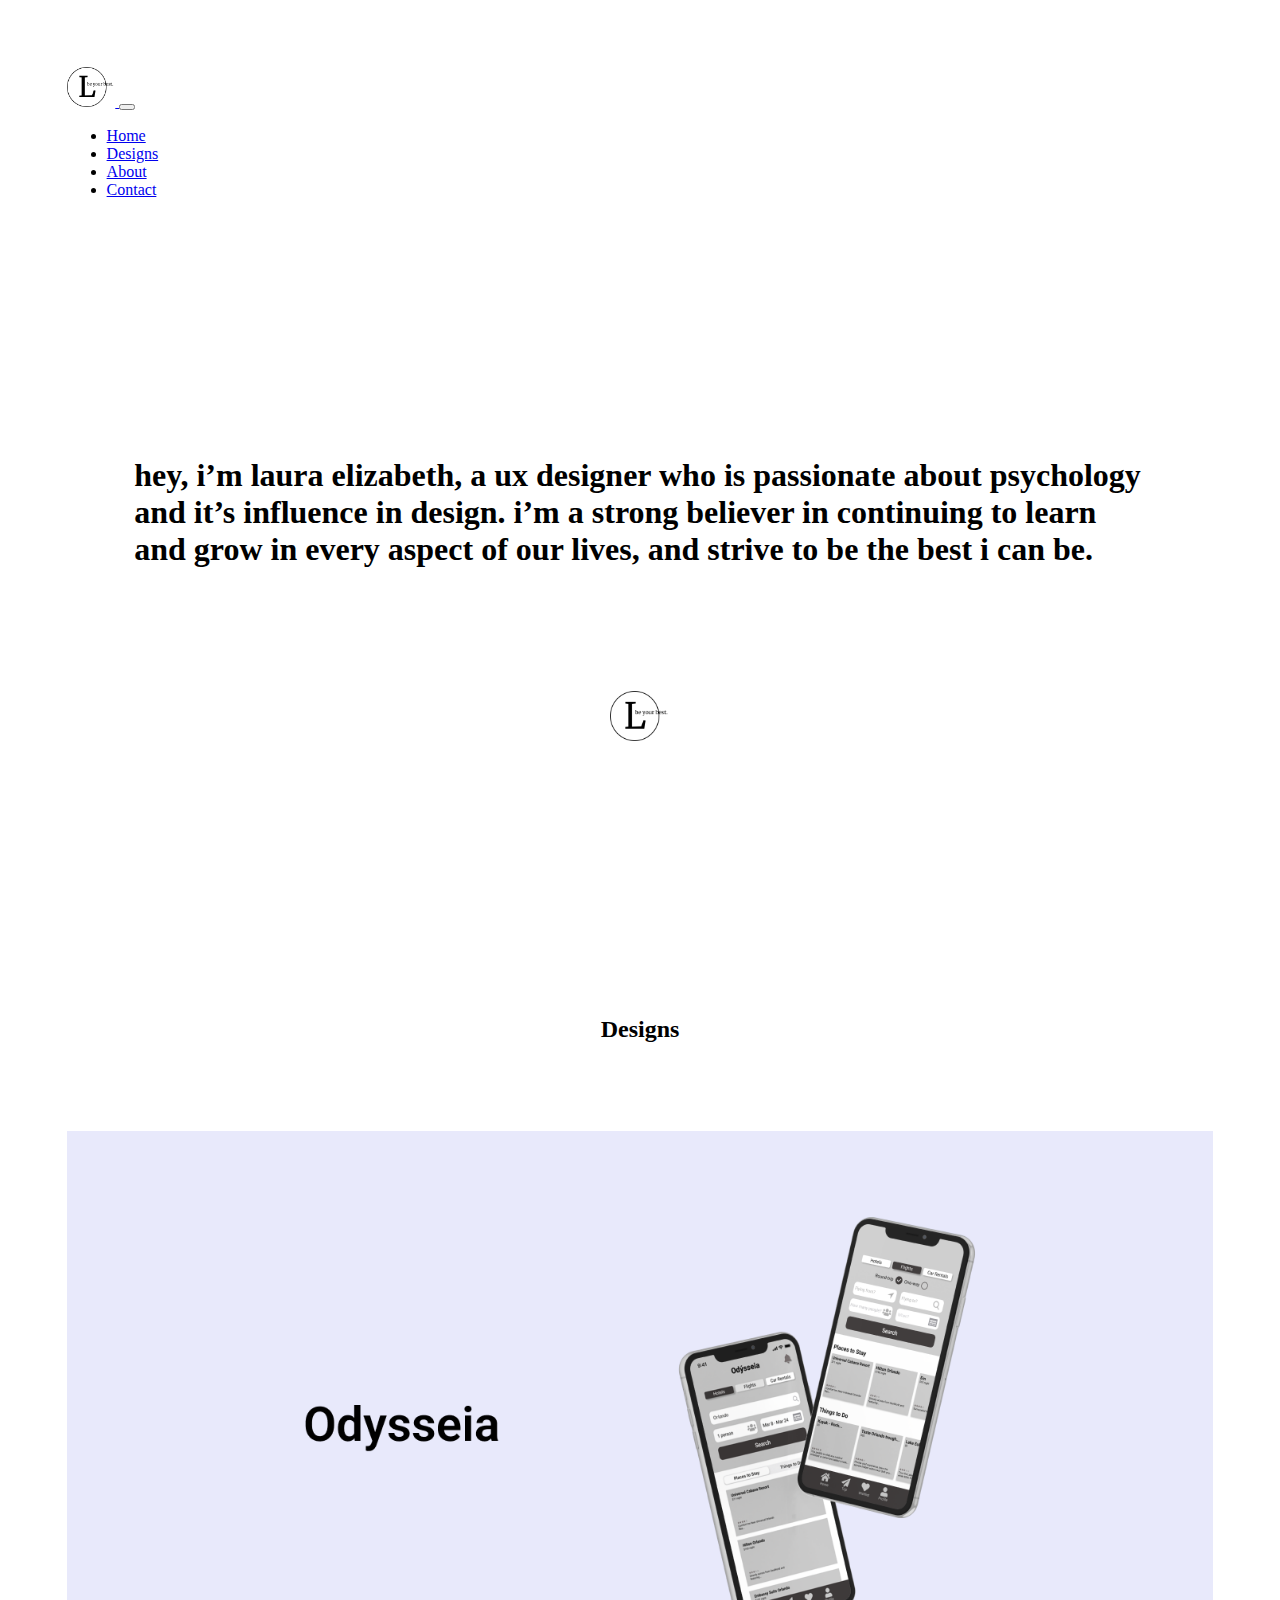
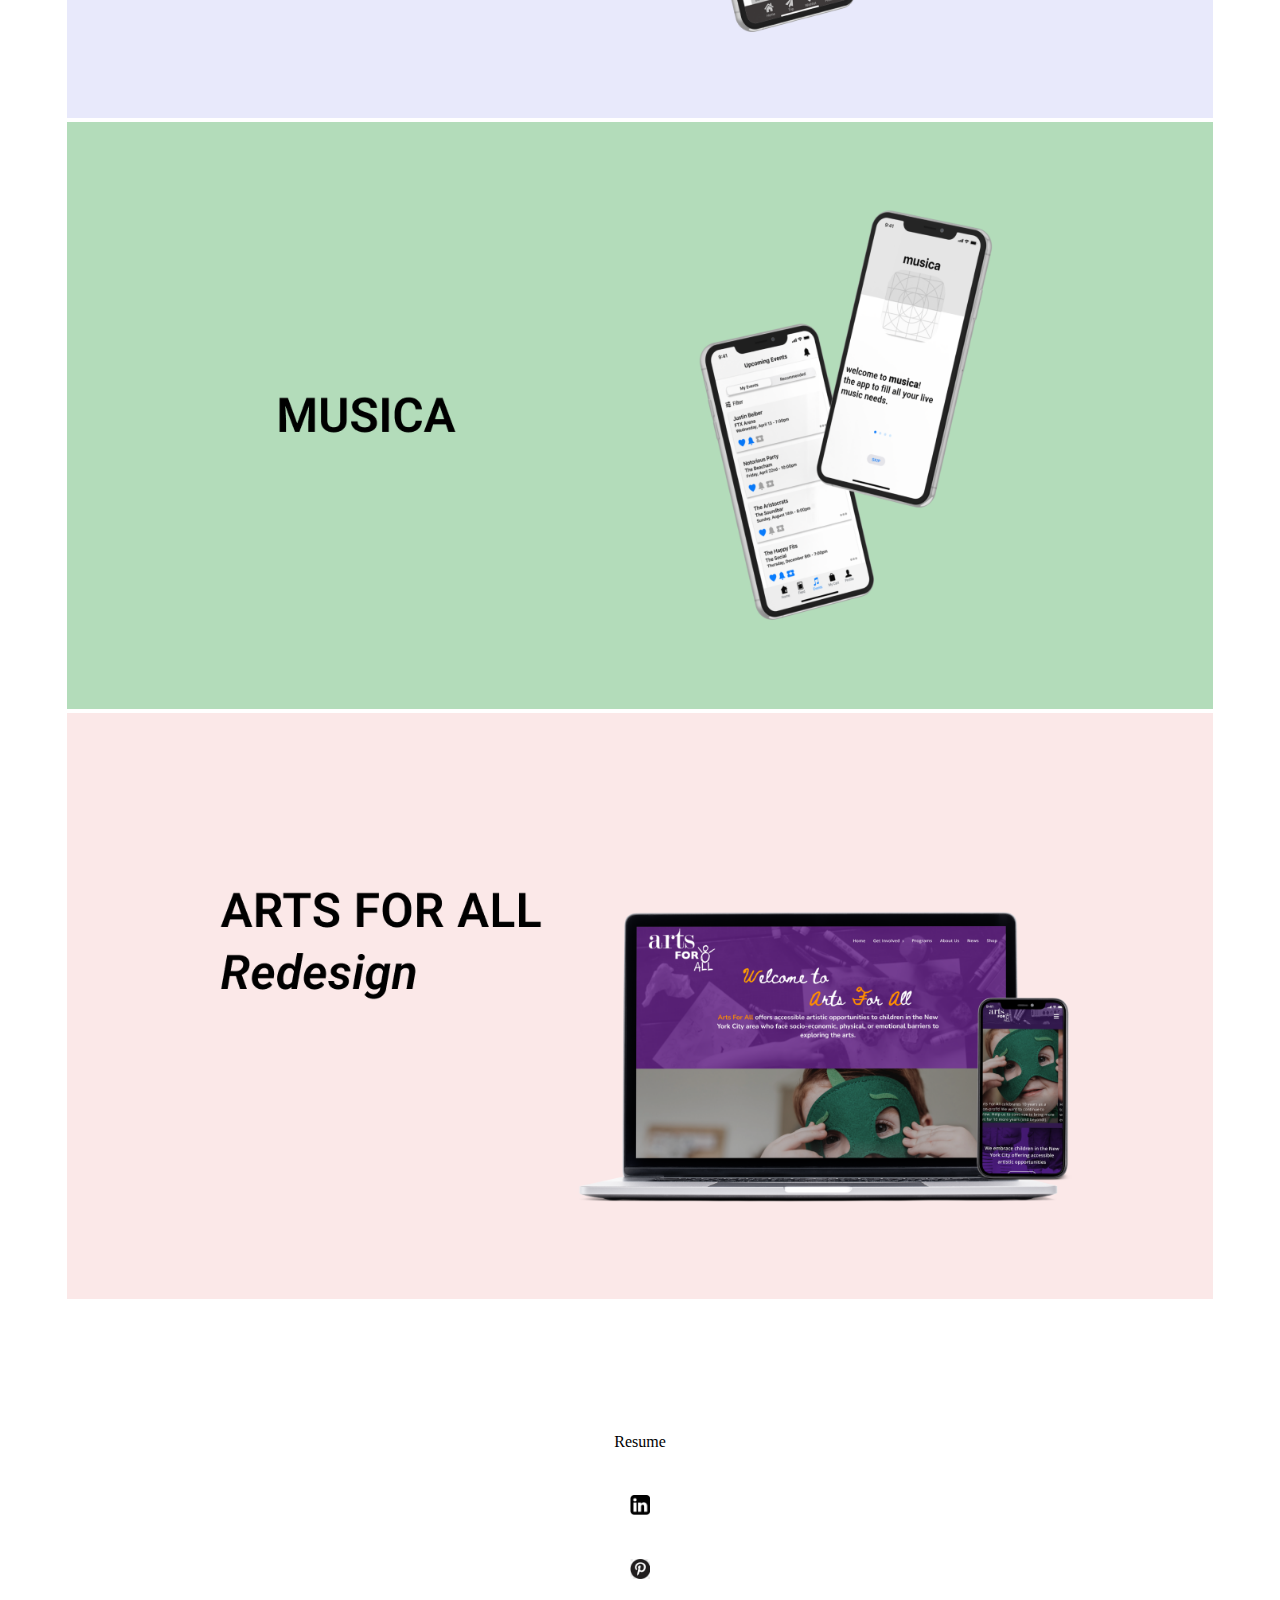
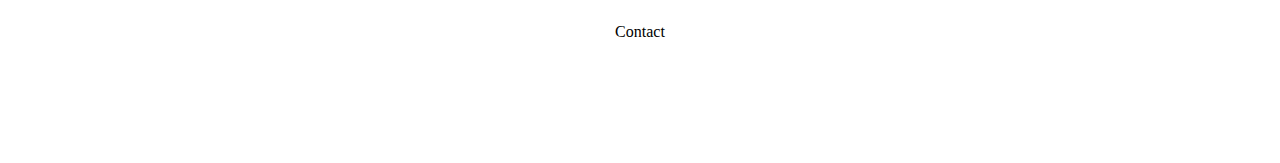
<file: index.html>
<!DOCTYPE html>
<html lang="en">
<head>
  <meta charset="UTF-8">
  <meta http-equiv="X-UA-Compatible" content="IE=edge">
  <meta name="viewport" content="width=device-width, initial-scale=1.0">
  <title>My Portfolio</title>
  <link rel="stylesheet" href="./css/style.css">
  <link href="https://cdn.jsdelivr.net/npm/bootstrap@5.1.3/dist/css/bootstrap.min.css" rel="stylesheet" integrity="sha384-1BmE4kWBq78iYhFldvKuhfTAU6auU8tT94WrHftjDbrCEXSU1oBoqyl2QvZ6jIW3" crossorigin="anonymous">
</head>

<body>
<nav class="navbar navbar-expand-sm navbar-light bg-light">
  <div class="container">
  <a href="./index.html" class="navbar-brand">
    <img src="./images/logo.png" alt="logo" height="40">
  </a>
<button class="navbar-toggler" type="button" data-bs-toggle="collapse" data-bs-target="#navbarSupportedContent" aria-controls="navbarSupportedContent" aria-expanded="false" aria-label="Toggle navigation">
  <span class="navbar-toggler-icon"></span>
</button>
  <div class="collapse navbar-collapse" id="navbarSupportedContent">
      <ul class="navbar-nav">
        <li class="nav-item">
          <a href="#" class="nav-link">Home</a>
        </li>
        <li class="nav-item">
          <a href="#" class="nav-link">Designs</a>
        </li>
        <li class="nav-item">
          <a href="aboutme.html" class="nav-link">About</a>
        </li>
        <li class="nav-item">
          <a href="#" class="nav-link">Contact</a>
        </li>
      </ul>
    </div>
  </div>
</nav>

  <div class="container my-container">
    <div class="row my-row1">
        <div class="col my-col">
          <h1>hey, i’m laura elizabeth, a ux designer who is passionate about psychology and it’s influence in design. i’m a strong believer in continuing to learn and grow in every aspect of our lives, and strive to be the best i can be.</h1>
        </div>
    </div>
      <div class="row my-row">
        <div class="col my-col">
          <img src="./images/logo.png" alt="my logo" height="50">
        </div>
    </div>
  </div>

<div class="container my-container">
  <div class="row my-row1">
    <div class="col my-col">
      <h2>Designs</h2>
    </div>
  </div>

  <div class="row">
    <div class="col-md-10 col-lg-8 col-xl-6 mt-4">
      <a href="odysseia.html">
        <img src="./images/odysseia.png" class="img-fluid" alt="odysseia">
      </a>
    </div>
  </div>

  <div class="row">
    <div class="col-md-10 col-lg-8 col-xl-6 ms-auto mt-4">
      <a href="./musica.html">
        <img src="./images/musica.png" class="img-fluid" alt="musica">
      </a>
    </div>
  </div>

  <div class="row">
    <div class="col-md-10 col-lg-8 col-xl-6 mt-4">
      <a href="#">
        <img src="./images/artsforall.png" class="img-fluid" alt="a4l">
      </a>
    </div>
  </div>
</div>

<footer class="page-footer bg-light">
  <div class="container my-container">
    <div class="row my-row2">
      <div class="col my-col2">Resume</div>
      <div class="col my-col2"><img src="./images/igicon.png" alt="ig" height="20px"></div>
      <div class="col my-col2"><img src="./images/pinicon.png" alt="pin" height="20px"></div>
      <div class="col my-col2">Contact</div>
    </div>
  </div>
</footer>

<script src="https://cdn.jsdelivr.net/npm/bootstrap@5.1.3/dist/js/bootstrap.bundle.min.js" integrity="sha384-ka7Sk0Gln4gmtz2MlQnikT1wXgYsOg+OMhuP+IlRH9sENBO0LRn5q+8nbTov4+1p" crossorigin="anonymous"></script>
</body>


<script src="https://code.jquery.com/jquery-3.6.0.js" integrity="sha256-H+K7U5CnXl1h5ywQfKtSj8PCmoN9aaq30gDh27Xc0jk=" crossorigin="anonymous"></script>
<script src="./js/index.js"></script>
</html>
</file>
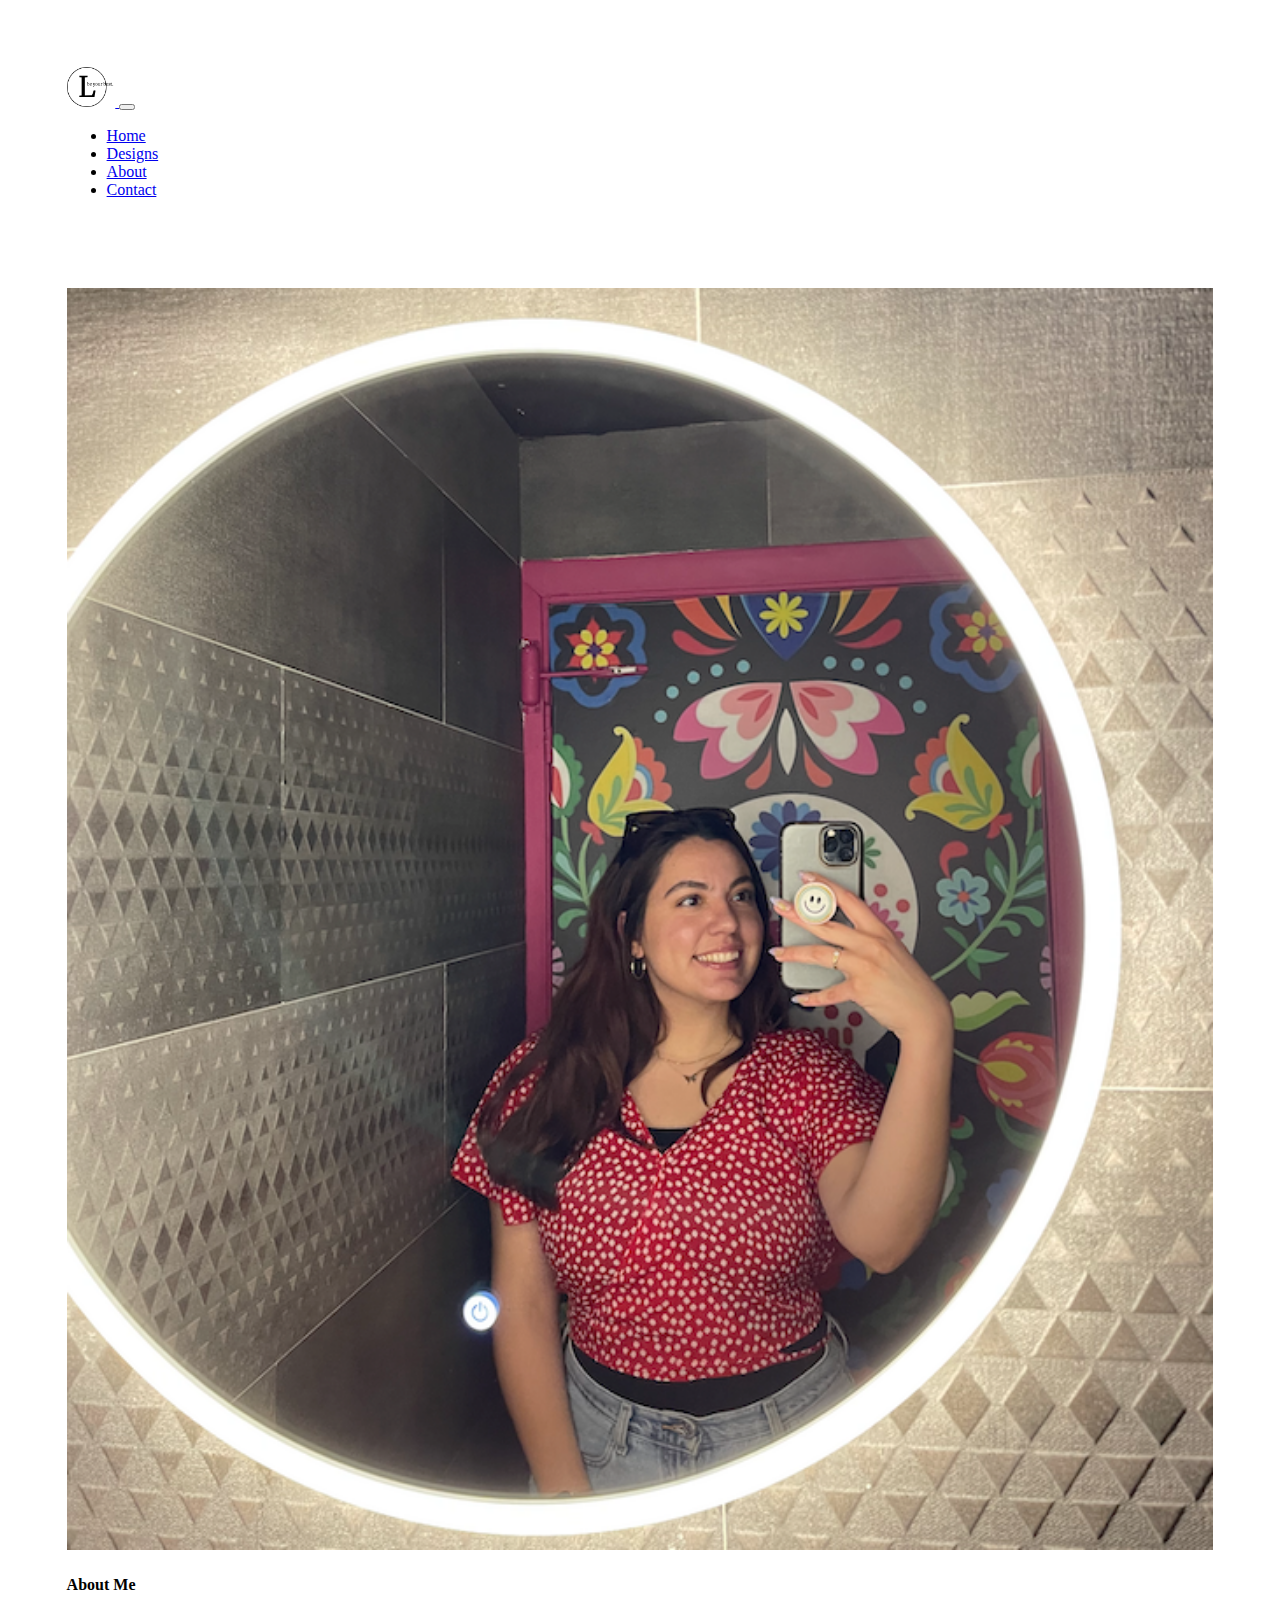
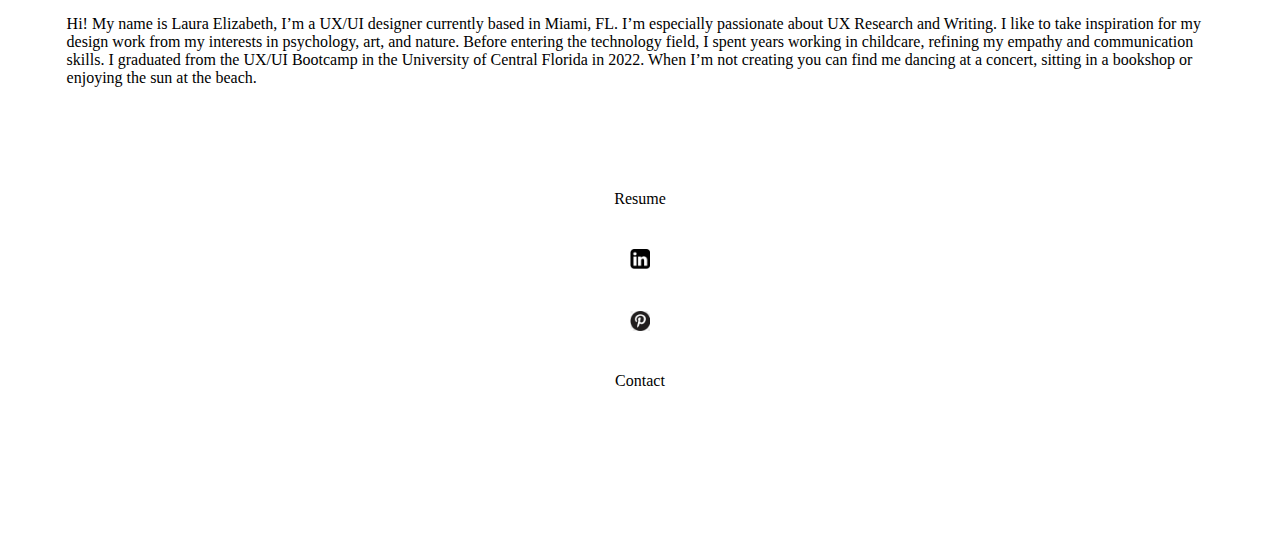
<file: aboutme.html>
<!DOCTYPE html>
<html lang="en">
<head>
  <meta charset="UTF-8">
  <meta http-equiv="X-UA-Compatible" content="IE=edge">
  <meta name="viewport" content="width=device-width, initial-scale=1.0">
  <title>My Portfolio</title>
  <link rel="stylesheet" href="./css/style.css">
  <link href="https://cdn.jsdelivr.net/npm/bootstrap@5.1.3/dist/css/bootstrap.min.css" rel="stylesheet" integrity="sha384-1BmE4kWBq78iYhFldvKuhfTAU6auU8tT94WrHftjDbrCEXSU1oBoqyl2QvZ6jIW3" crossorigin="anonymous">
</head>

<body>
    <nav class="navbar navbar-expand-sm navbar-light bg-light">
      <div class="container">
      <a href="#" class="navbar-brand">
        <img src="./images/logo.png" alt="logo" height="40">
      </a>
    <button class="navbar-toggler" type="button" data-bs-toggle="collapse" data-bs-target="#navbarSupportedContent" aria-controls="navbarSupportedContent" aria-expanded="false" aria-label="Toggle navigation">
      <span class="navbar-toggler-icon"></span>
    </button>
      <div class="collapse navbar-collapse" id="navbarSupportedContent">
          <ul class="navbar-nav">
            <li class="nav-item">
              <a href="index.html" class="nav-link">Home</a>
            </li>
            <li class="nav-item">
              <a href="#" class="nav-link">Designs</a>
            </li>
            <li class="nav-item">
              <a href="#" class="nav-link">About</a>
            </li>
            <li class="nav-item">
              <a href="#" class="nav-link">Contact</a>
            </li>
          </ul>
        </div>
      </div>
    </nav>


<div class="container">
    <div class="row">
      <div class="col-md-5 mt-4">
        <img src="./images/me.png" class="img-fluid" alt="me">
      </div>
      <div class="col-md-7 mt-4">
        <h4>About Me</h4>
        <p>Hi! My name is Laura Elizabeth, I’m a UX/UI designer currently based in Miami, FL.
                I’m especially passionate about UX Research and Writing. 
                I like to take inspiration for my design work from my interests in psychology, art, and nature. Before entering the technology field, I spent years working in childcare, refining my empathy and communication skills.
                I graduated from the UX/UI Bootcamp in the University of Central Florida in 2022. 
                When I’m not creating you can find me dancing at a concert, sitting in a bookshop or enjoying the sun at the beach.
        </p>
      </div>
  </div>

  <footer class="page-footer bg-light">
    <div class="container my-container">
      <div class="row my-row2">
        <div class="col my-col2">Resume</div>
        <div class="col my-col2"><img src="./images/igicon.png" alt="ig" height="20px"></div>
        <div class="col my-col2"><img src="./images/pinicon.png" alt="pin" height="20px"></div>
        <div class="col my-col2">Contact</div>
      </div>
    </div>
  </footer>
  
  <script src="https://cdn.jsdelivr.net/npm/bootstrap@5.1.3/dist/js/bootstrap.bundle.min.js" integrity="sha384-ka7Sk0Gln4gmtz2MlQnikT1wXgYsOg+OMhuP+IlRH9sENBO0LRn5q+8nbTov4+1p" crossorigin="anonymous"></script>
  </body>
  
  
  <script src="https://code.jquery.com/jquery-3.6.0.js" integrity="sha256-H+K7U5CnXl1h5ywQfKtSj8PCmoN9aaq30gDh27Xc0jk=" crossorigin="anonymous"></script>
  <script src="./js/index.js"></script>
  </html>
</file>
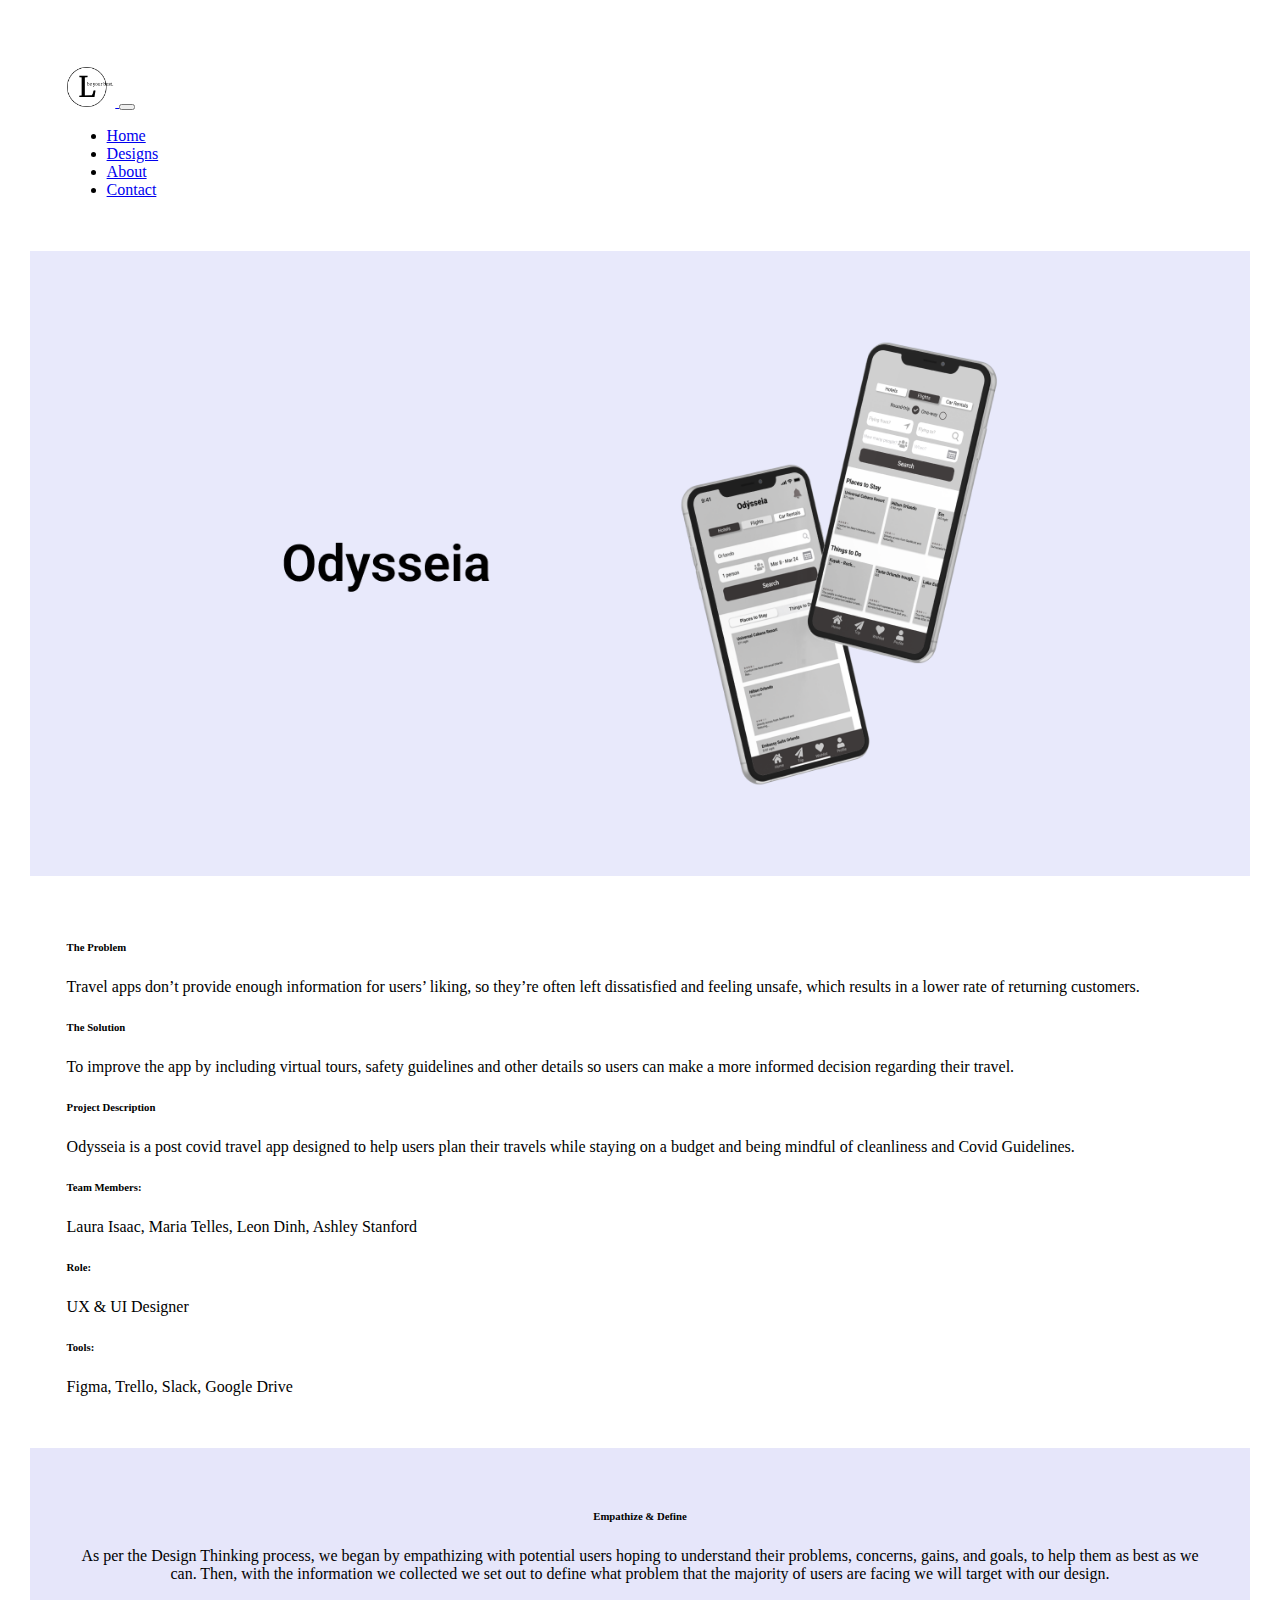
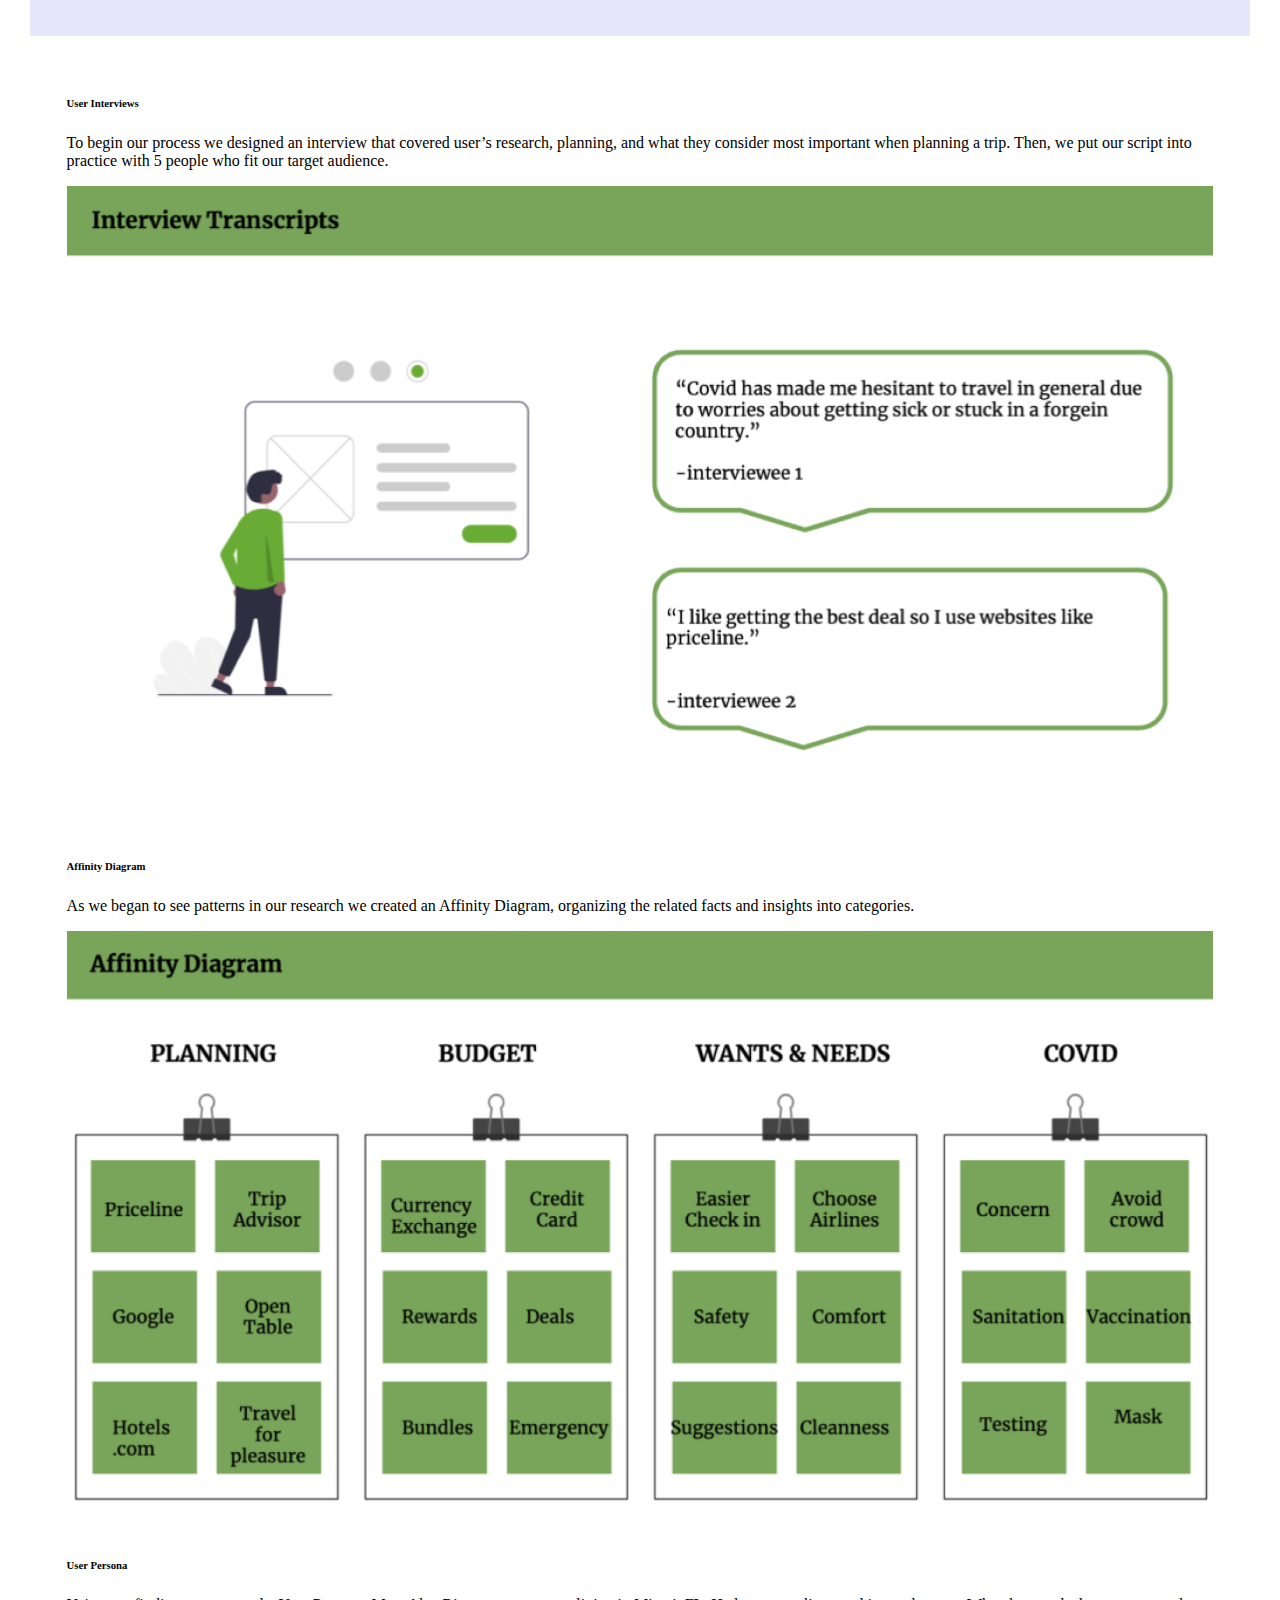
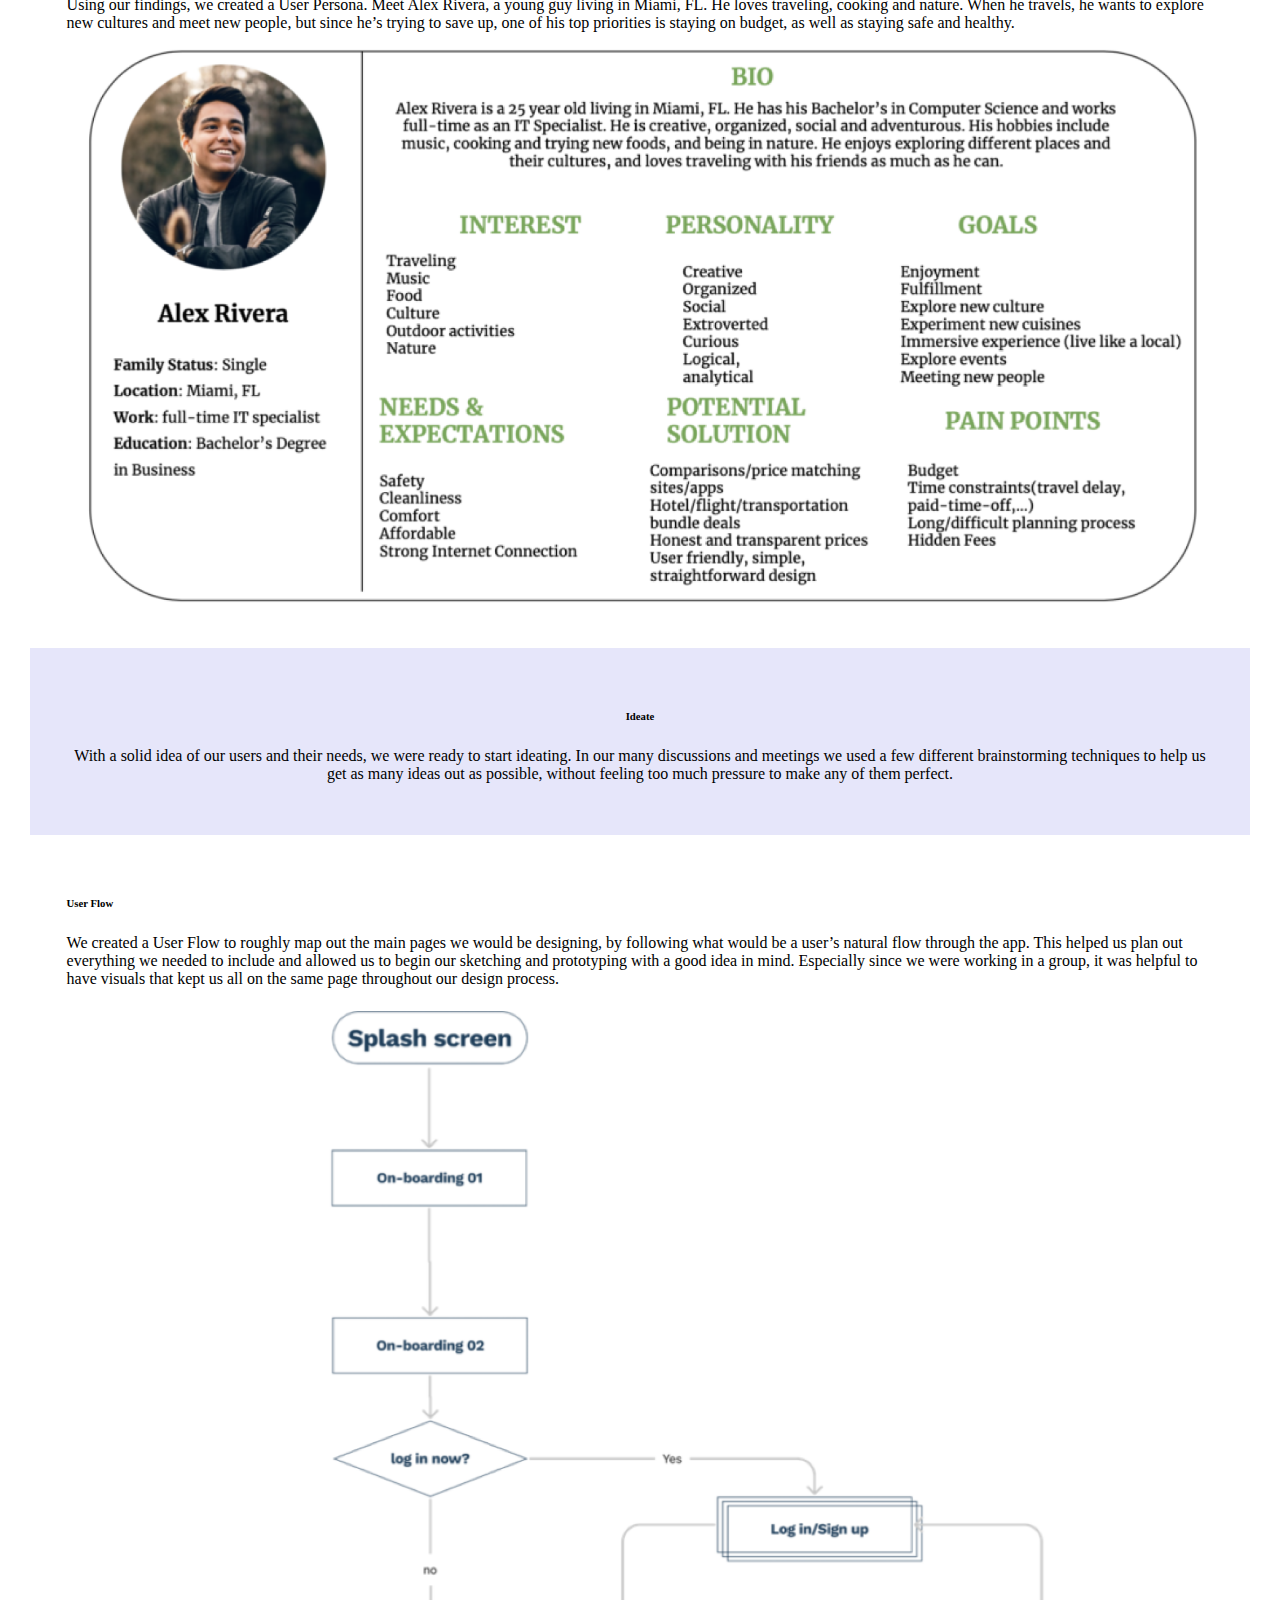
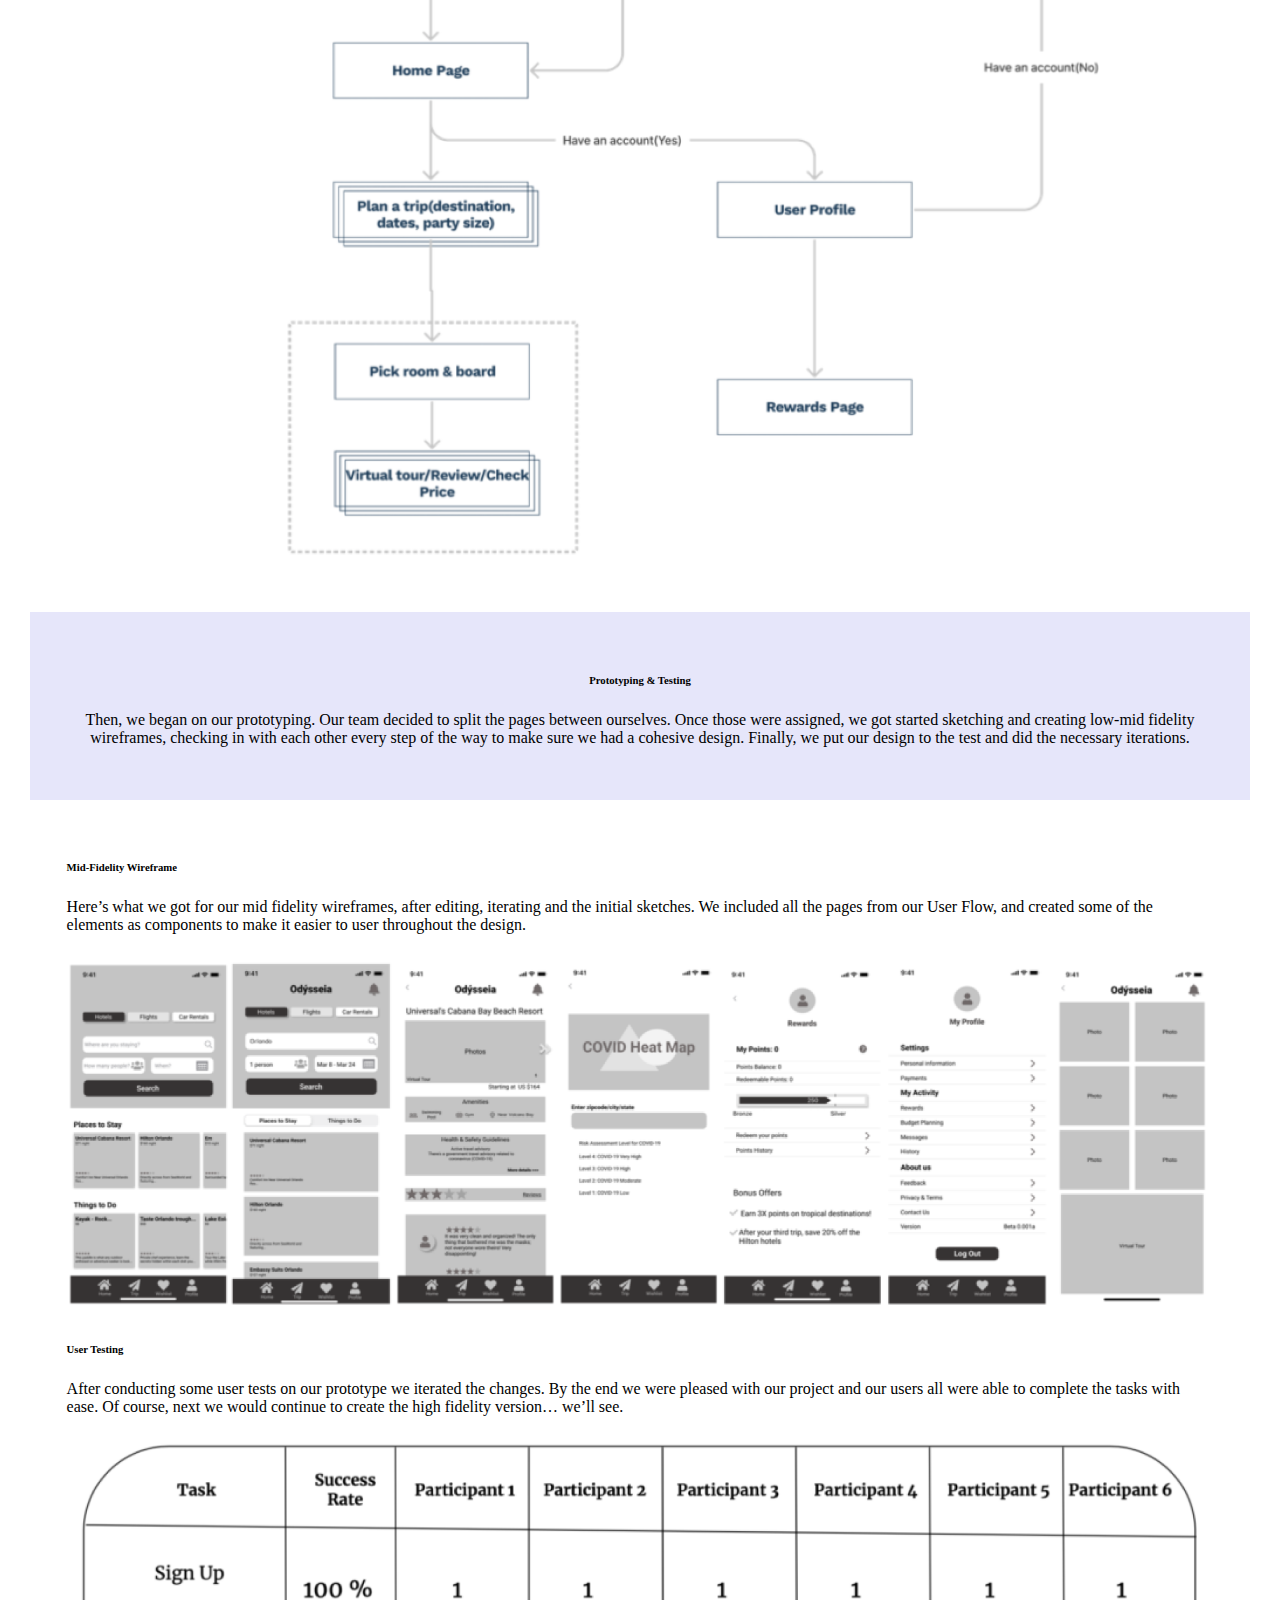
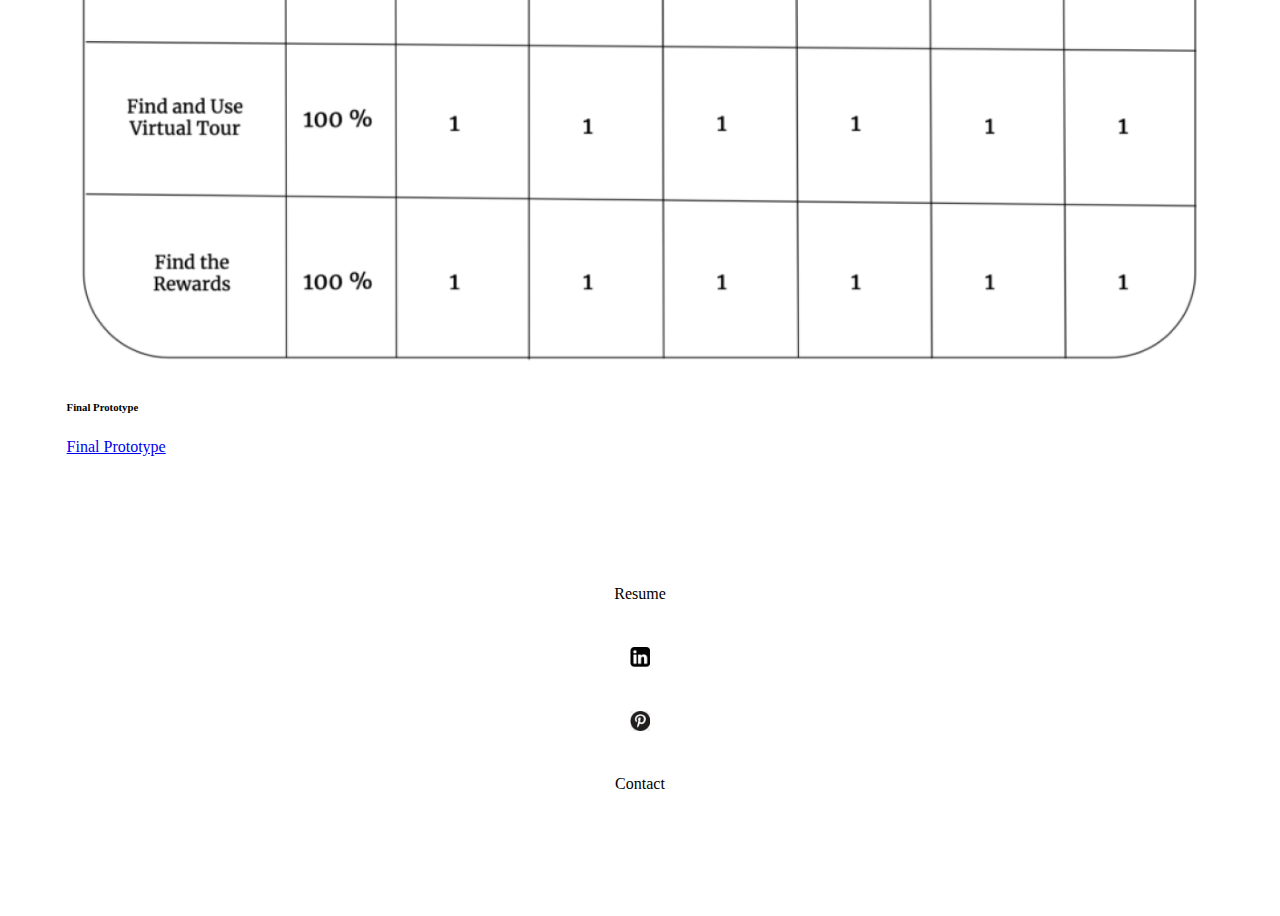
<file: designs.html>
<!DOCTYPE html>
<html lang="en">
<head>
  <meta charset="UTF-8">
  <meta http-equiv="X-UA-Compatible" content="IE=edge">
  <meta name="viewport" content="width=device-width, initial-scale=1.0">
  <title>My Portfolio</title>
  <link rel="stylesheet" href="./css/style.css">
  <link href="https://cdn.jsdelivr.net/npm/bootstrap@5.1.3/dist/css/bootstrap.min.css" rel="stylesheet" integrity="sha384-1BmE4kWBq78iYhFldvKuhfTAU6auU8tT94WrHftjDbrCEXSU1oBoqyl2QvZ6jIW3" crossorigin="anonymous">
</head>

<body>
    <nav class="navbar navbar-expand-sm navbar-light bg-light">
        <div class="container">
        <a href="#" class="navbar-brand">
          <img src="./images/logo.png" alt="logo" height="40">
        </a>
      <button class="navbar-toggler" type="button" data-bs-toggle="collapse" data-bs-target="#navbarSupportedContent" aria-controls="navbarSupportedContent" aria-expanded="false" aria-label="Toggle navigation">
        <span class="navbar-toggler-icon"></span>
      </button>
        <div class="collapse navbar-collapse" id="navbarSupportedContent">
            <ul class="navbar-nav">
              <li class="nav-item">
                <a href="index.html" class="nav-link">Home</a>
              </li>
              <li class="nav-item">
                <a href="#" class="nav-link">Designs</a>
              </li>
              <li class="nav-item">
                <a href="aboutme.html" class="nav-link">About</a>
              </li>
              <li class="nav-item">
                <a href="#" class="nav-link">Contact</a>
              </li>
            </ul>
          </div>
        </div>
      </nav>

<img src="./images/odysseia.png" class="img-fluid" alt="odysseia">

<div class="container">
  <h6>The Problem</h6>
    <p>
      Travel apps don’t provide enough information for users’ liking, so they’re often left dissatisfied and feeling unsafe, which results in a lower rate of returning customers.
    </p>

  <h6>The Solution</h6>
    <p>
      To improve the app by including virtual tours, safety guidelines and other details so users can make a more informed decision regarding their travel.
    </p>

  <h6>Project Description</h6>
    <p>
      Odysseia is a post covid travel app designed to help users plan their travels while staying on a budget and being mindful of cleanliness and Covid Guidelines.
    </p>

  <h6>Team Members:</h6>
    <p>
      Laura Isaac, Maria Telles, Leon Dinh, Ashley Stanford
    </p>

  <h6>Role:</h6>
    <p>
      UX & UI Designer
    </p>

  <h6>Tools:</h6>
    <p>
      Figma, Trello, Slack, Google Drive
    </p>
</div>

<div class="container2">
  <h6>Empathize & Define</h6>
    <p>
      As per the Design Thinking process, we began by empathizing with potential users hoping to understand their problems, concerns, gains, and goals, to help them as best as we can. Then, with the information we collected we set out to define what problem that the majority of users are facing we will target with our design.
    </p>
</div>

<div class="container">
  <h6>User Interviews</h6>
    <p>
      To begin our process we designed an interview that covered user’s research, planning, and what they consider most important when planning a trip. Then, we put our script into practice with 5 people who fit our target audience.
    </p>
      <img src="./images/inttrans.png" class="img-fluid" alt="interviewtranscript">

  <h6>Affinity Diagram</h6>
    <p>
      As we began to see patterns in our research we created an Affinity Diagram, organizing the related facts and insights into categories.
    </p>
      <img src="./images/affdiag.png" class="img-fluid" alt="affinitydiagram">

  <h6>User Persona</h6>
    <p>
      Using our findings, we created a User Persona. Meet Alex Rivera, a young guy living in Miami, FL. He loves traveling, cooking and nature. When he travels, he wants to explore new cultures and meet new people, but since he’s trying to save up, one of his top priorities is staying on budget, as well as staying safe and healthy.
    </p>
      <img src="./images/userpers.png" class="img-fluid" alt="userpersona">
</div>

<div class="container2">
  <h6>Ideate</h6>
    <p>
      With a solid idea of our users and their needs, we were ready to start ideating. In our many discussions and meetings we used a few different brainstorming techniques to help us get as many ideas out as possible, without feeling too much pressure to make any of them perfect.
    </p>
</div>

<div class="container">
<h6>User Flow</h6>
    <p>
      We created a User Flow to roughly map out the main pages we would be designing, by following what would be a user’s natural flow through the app. This helped us plan out everything we needed to include and allowed us to begin our sketching and prototyping with a good idea in mind. Especially since we were working in a group, it was helpful to have visuals that kept us all on the same page throughout our design process.
    </p>
      <img src="./images/userflow.png" class="img-fluid" alt="userflow">
</div>

<div class="container2">
    <h6>Prototyping & Testing</h6>
      <p>
        Then, we began on our prototyping. Our team decided to split the pages between ourselves. Once those were assigned, we got started sketching and creating low-mid fidelity wireframes, checking in with each other every step of the way to make sure we had a cohesive design. Finally, we put our design to the test and did the necessary iterations.
      </p>
</div>

<div class="container">
  <h6>Mid-Fidelity Wireframe</h6>
      <p>
        Here’s what we got for our mid fidelity wireframes, after editing, iterating and the initial sketches. We included all the pages from our User Flow, and created some of the elements as components to make it easier to user throughout the design.
      </p>
        <img src="./images/midwiref.png" class="img-fluid" alt="midfidelitywireframe">

  <h6>User Testing</h6>
      <p>
        After conducting some user tests on our prototype we iterated the changes. By the end we were pleased with our project and our users all were able to complete the tasks with ease. Of course, next we would continue to create the high fidelity version… we’ll see.
      </p>
        <img src="./images/usertest.png" class="img-fluid" alt="usertesting">

  <h6>Final Prototype</h6>
      <a href="https://youtu.be/g8AWNQy5eEM">Final Prototype</a>
  </div>

      <footer class="page-footer bg-light">
        <div class="container my-container">
          <div class="row my-row2">
            <div class="col my-col2">Resume</div>
            <div class="col my-col2"><img src="./images/igicon.png" alt="ig" height="20px"></div>
            <div class="col my-col2"><img src="./images/pinicon.png" alt="pin" height="20px"></div>
            <div class="col my-col2">Contact</div>
          </div>
        </div>
      </footer>
      
      <script src="https://cdn.jsdelivr.net/npm/bootstrap@5.1.3/dist/js/bootstrap.bundle.min.js" integrity="sha384-ka7Sk0Gln4gmtz2MlQnikT1wXgYsOg+OMhuP+IlRH9sENBO0LRn5q+8nbTov4+1p" crossorigin="anonymous"></script>
      </body>
      
      
      <script src="https://code.jquery.com/jquery-3.6.0.js" integrity="sha256-H+K7U5CnXl1h5ywQfKtSj8PCmoN9aaq30gDh27Xc0jk=" crossorigin="anonymous"></script>
      <script src="./js/index.js"></script>
      </html>
</file>
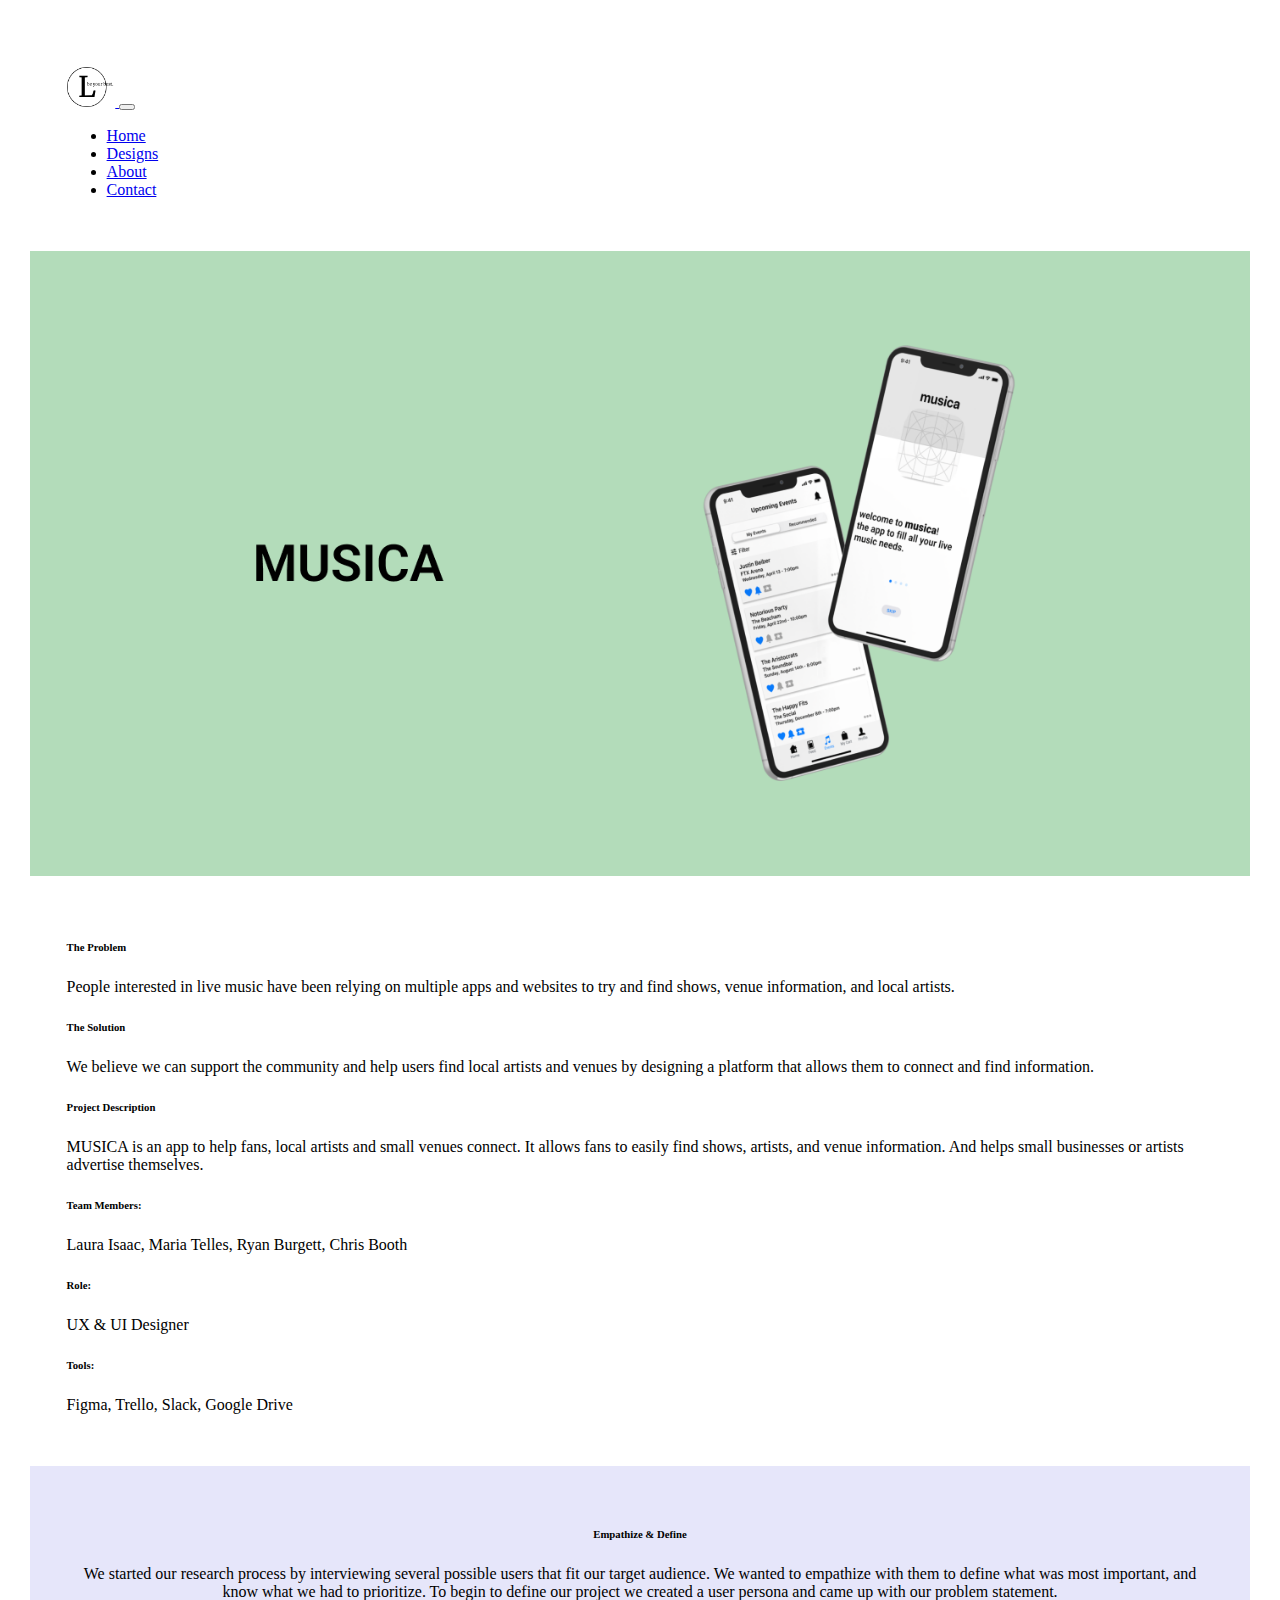
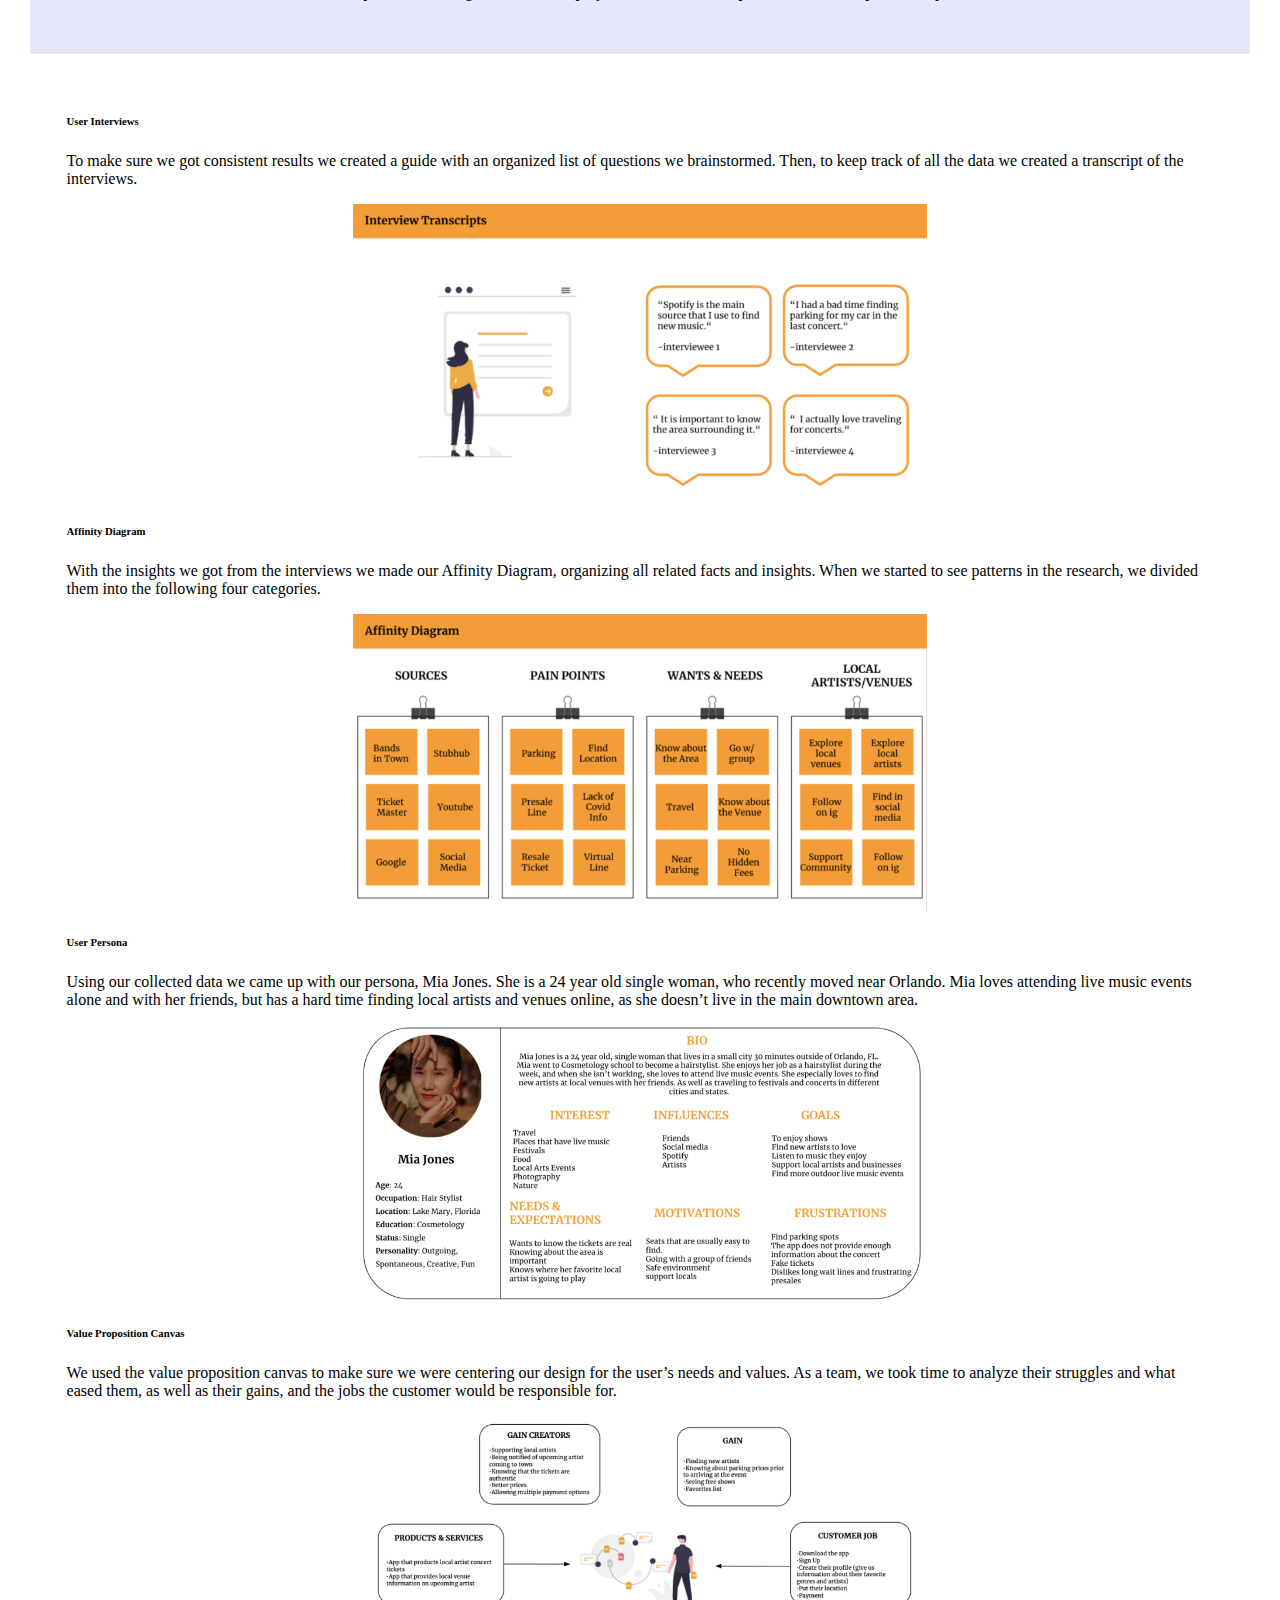
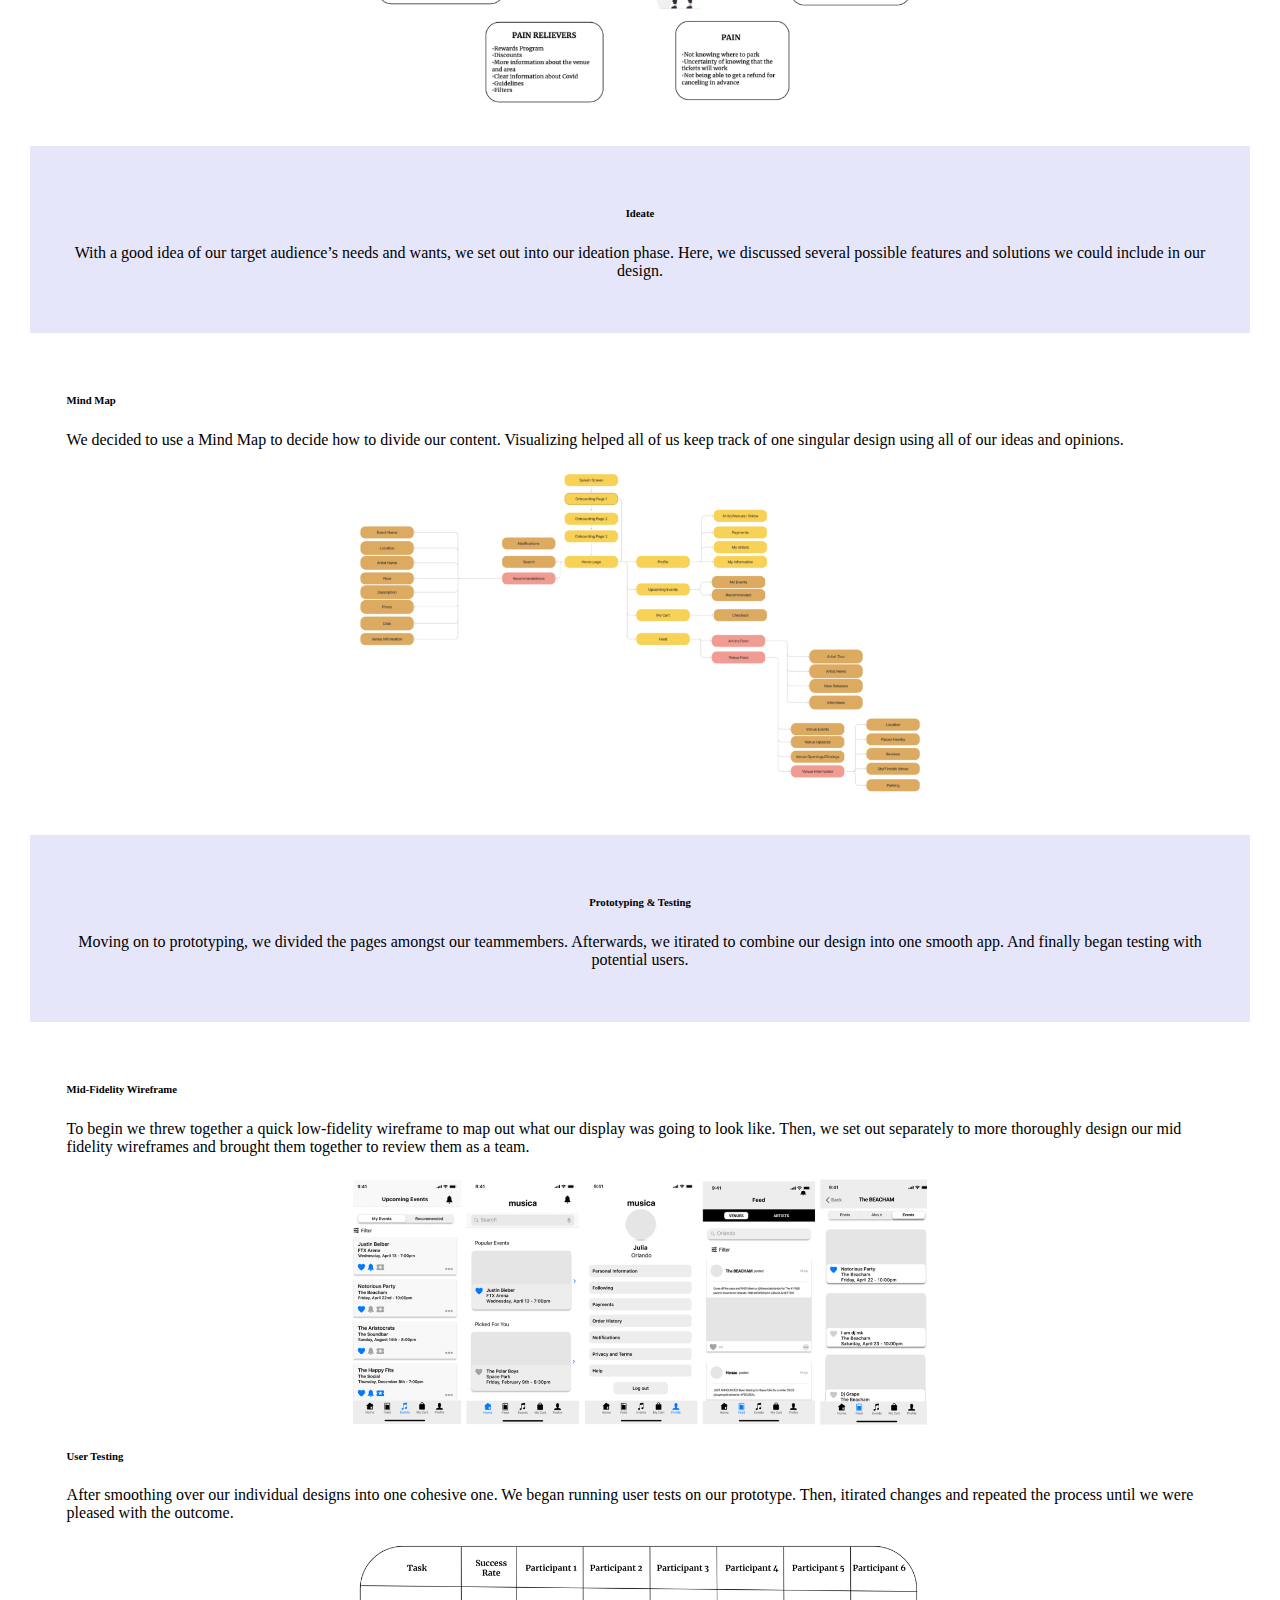
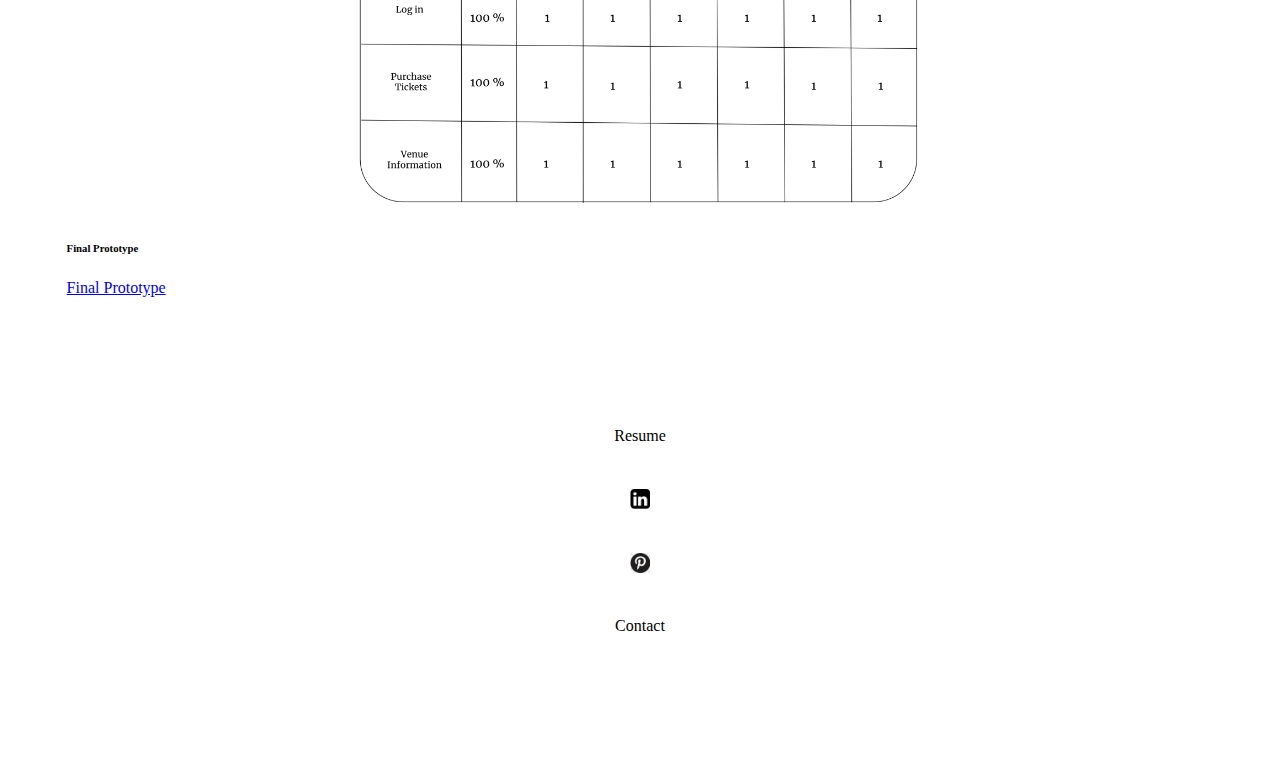
<file: musica.html>
<!DOCTYPE html>
<html lang="en">
<head>
  <meta charset="UTF-8">
  <meta http-equiv="X-UA-Compatible" content="IE=edge">
  <meta name="viewport" content="width=device-width, initial-scale=1.0">
  <title>My Portfolio</title>
  <link rel="stylesheet" href="./css/style.css">
  <link href="https://cdn.jsdelivr.net/npm/bootstrap@5.1.3/dist/css/bootstrap.min.css" rel="stylesheet" integrity="sha384-1BmE4kWBq78iYhFldvKuhfTAU6auU8tT94WrHftjDbrCEXSU1oBoqyl2QvZ6jIW3" crossorigin="anonymous">
</head>

<body>
    <nav class="navbar navbar-expand-sm navbar-light bg-light">
        <div class="container">
        <a href="./index.html" class="navbar-brand">
          <img src="./images/logo.png" alt="logo" height="40">
        </a>
      <button class="navbar-toggler" type="button" data-bs-toggle="collapse" data-bs-target="#navbarSupportedContent" aria-controls="navbarSupportedContent" aria-expanded="false" aria-label="Toggle navigation">
        <span class="navbar-toggler-icon"></span>
      </button>
        <div class="collapse navbar-collapse" id="navbarSupportedContent">
            <ul class="navbar-nav">
              <li class="nav-item">
                <a href="index.html" class="nav-link">Home</a>
              </li>
              <li class="nav-item">
                <a href="#" class="nav-link">Designs</a>
              </li>
              <li class="nav-item">
                <a href="aboutme.html" class="nav-link">About</a>
              </li>
              <li class="nav-item">
                <a href="#" class="nav-link">Contact</a>
              </li>
            </ul>
          </div>
        </div>
      </nav>

<img src="./images/musica.png" class="img-fluid" alt="musica">

<div class="container">
  <h6>The Problem</h6>
    <p>
        People interested in live music have been relying on multiple apps and websites to try and find shows, venue information, and local artists.    
    </p>

  <h6>The Solution</h6>
    <p>
        We believe we can support the community and help users find local artists and venues by designing a platform that allows them to connect and find information.
    </p>

  <h6>Project Description</h6>
    <p>
        MUSICA is an app to help fans, local artists and small venues connect. It allows fans to easily find shows, artists, and venue information. And helps small businesses or artists advertise themselves.     
    </p>

  <h6>Team Members:</h6>
    <p>
      Laura Isaac, Maria Telles, Ryan Burgett, Chris Booth
    </p>

  <h6>Role:</h6>
    <p>
      UX & UI Designer
    </p>

  <h6>Tools:</h6>
    <p>
      Figma, Trello, Slack, Google Drive
    </p>
</div>

<div class="container2">
  <h6>Empathize & Define</h6>
    <p>
        We started our research process by interviewing several possible users that fit our target audience. We wanted to empathize with them to define what was most important, and know what we had to prioritize. To begin to define our project we created a user persona and came up with our problem statement.    
    </p>
</div>

<div class="container">
  <h6>User Interviews</h6>
    <p>
        To make sure we got consistent results we created a  guide with an organized list of questions we brainstormed. Then, to keep track of all the data we created a transcript of the interviews.    
    </p>
    <div class="img-container">
      <img src="./images/userinterviews2.png" class="img-fluid2" alt="interviewtranscript">
    </div>

  <h6>Affinity Diagram</h6>
    <p>
        With the insights we got from the interviews we made our Affinity Diagram, organizing all related facts and insights. When we started to see patterns in the research, we divided them into the following four categories.    
    </p>
    <div class="img-container">
      <img src="./images/affinitydiagram2.png" class="img-fluid2" alt="affinitydiagram">
    </div>

  <h6>User Persona</h6>
    <p>
        Using our collected data we came up with our persona, Mia Jones. She is a 24 year old single woman, who recently moved near Orlando. Mia loves attending live music events alone and with her friends, but has a hard time finding local artists and venues online, as she doesn’t live in the main downtown area.    
    </p>
    <div class="img-container">
      <img src="./images/userpersona2.png" class="img-fluid2" alt="userpersona">
    </div>

    <h6>Value Proposition Canvas</h6>
    <p>
        We used the value proposition canvas to make sure we were centering our design for the user’s needs and values. As a team, we took time to analyze their struggles and what eased them, as well as their gains, and the jobs the customer would be responsible for.     
    </p>
    <div class="img-container">
        <img src="./images/valueprop.png" class="img-fluid2" alt="userpersona">
    </div>
</div>

<div class="container2">
  <h6>Ideate</h6>
    <p>
        With a good idea of our target audience’s needs and wants, we set out into our ideation phase. Here, we discussed several possible features and solutions we could include in our design.    
    </p>
</div>

<div class="container">
<h6>Mind Map</h6>
    <p>
        We decided to use a Mind Map to decide how to divide our content. Visualizing helped all of us keep track of one singular design using all of our ideas and opinions.    
    </p>
    <div class="img-container">
      <img src="./images/image 21.png" class="img-fluid2" alt="userflow">
    </div>
</div>

<div class="container2">
    <h6>Prototyping & Testing</h6>
      <p>
        Moving on to prototyping, we divided the pages amongst our teammembers. Afterwards, we itirated to combine our design into one smooth app. And finally began testing with potential users.       
    </p>
</div>

<div class="container">
  <h6>Mid-Fidelity Wireframe</h6>
      <p>
        To begin we threw together a quick low-fidelity wireframe to map out what our display was going to look like. Then, we set out separately to more thoroughly design our mid fidelity wireframes and brought them together to review them as a team.      
    </p>
      <div class="img-container">
        <img src="./images/midfid2.png" class="img-fluid2" alt="midfidelitywireframe">
      </div>

  <h6>User Testing</h6>
      <p>
        After smoothing over our individual designs into one cohesive one. We began running user tests on our prototype. Then, itirated changes and repeated the process until we were pleased with the outcome.      
    </p>
      <div class="img-container">
        <img src="./images/usertest2.png" class="img-fluid2" alt="usertesting">
      </div>

  <h6>Final Prototype</h6>
      <a href="https://youtu.be/0btUeN67lhY">Final Prototype</a>
  </div>

      <footer class="page-footer bg-light">
        <div class="container my-container">
          <div class="row my-row2">
            <div class="col my-col2">Resume</div>
            <div class="col my-col2"><img src="./images/igicon.png" alt="ig" height="20px"></div>
            <div class="col my-col2"><img src="./images/pinicon.png" alt="pin" height="20px"></div>
            <div class="col my-col2">Contact</div>
          </div>
        </div>
      </footer>
      
      <script src="https://cdn.jsdelivr.net/npm/bootstrap@5.1.3/dist/js/bootstrap.bundle.min.js" integrity="sha384-ka7Sk0Gln4gmtz2MlQnikT1wXgYsOg+OMhuP+IlRH9sENBO0LRn5q+8nbTov4+1p" crossorigin="anonymous"></script>
      </body>
      
      
      <script src="https://code.jquery.com/jquery-3.6.0.js" integrity="sha256-H+K7U5CnXl1h5ywQfKtSj8PCmoN9aaq30gDh27Xc0jk=" crossorigin="anonymous"></script>
      <script src="./js/index.js"></script>
      </html>
</file>
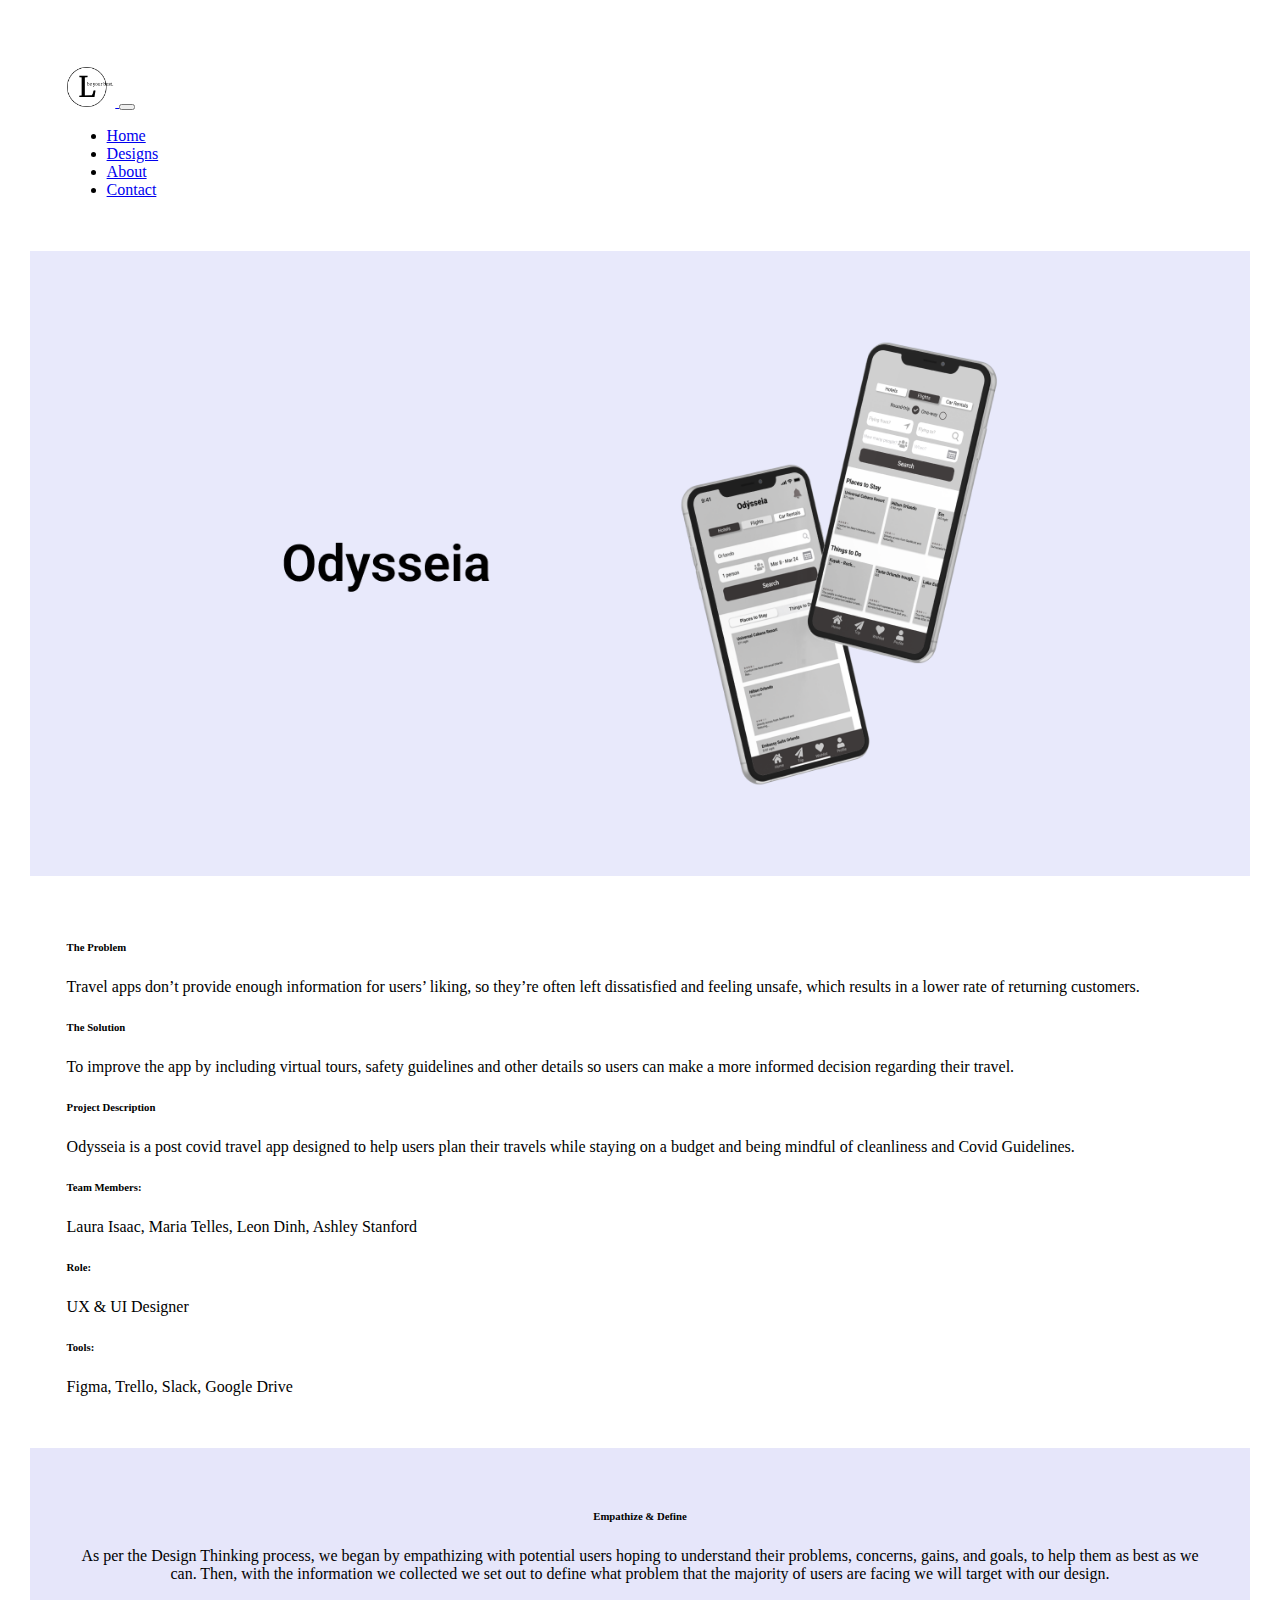
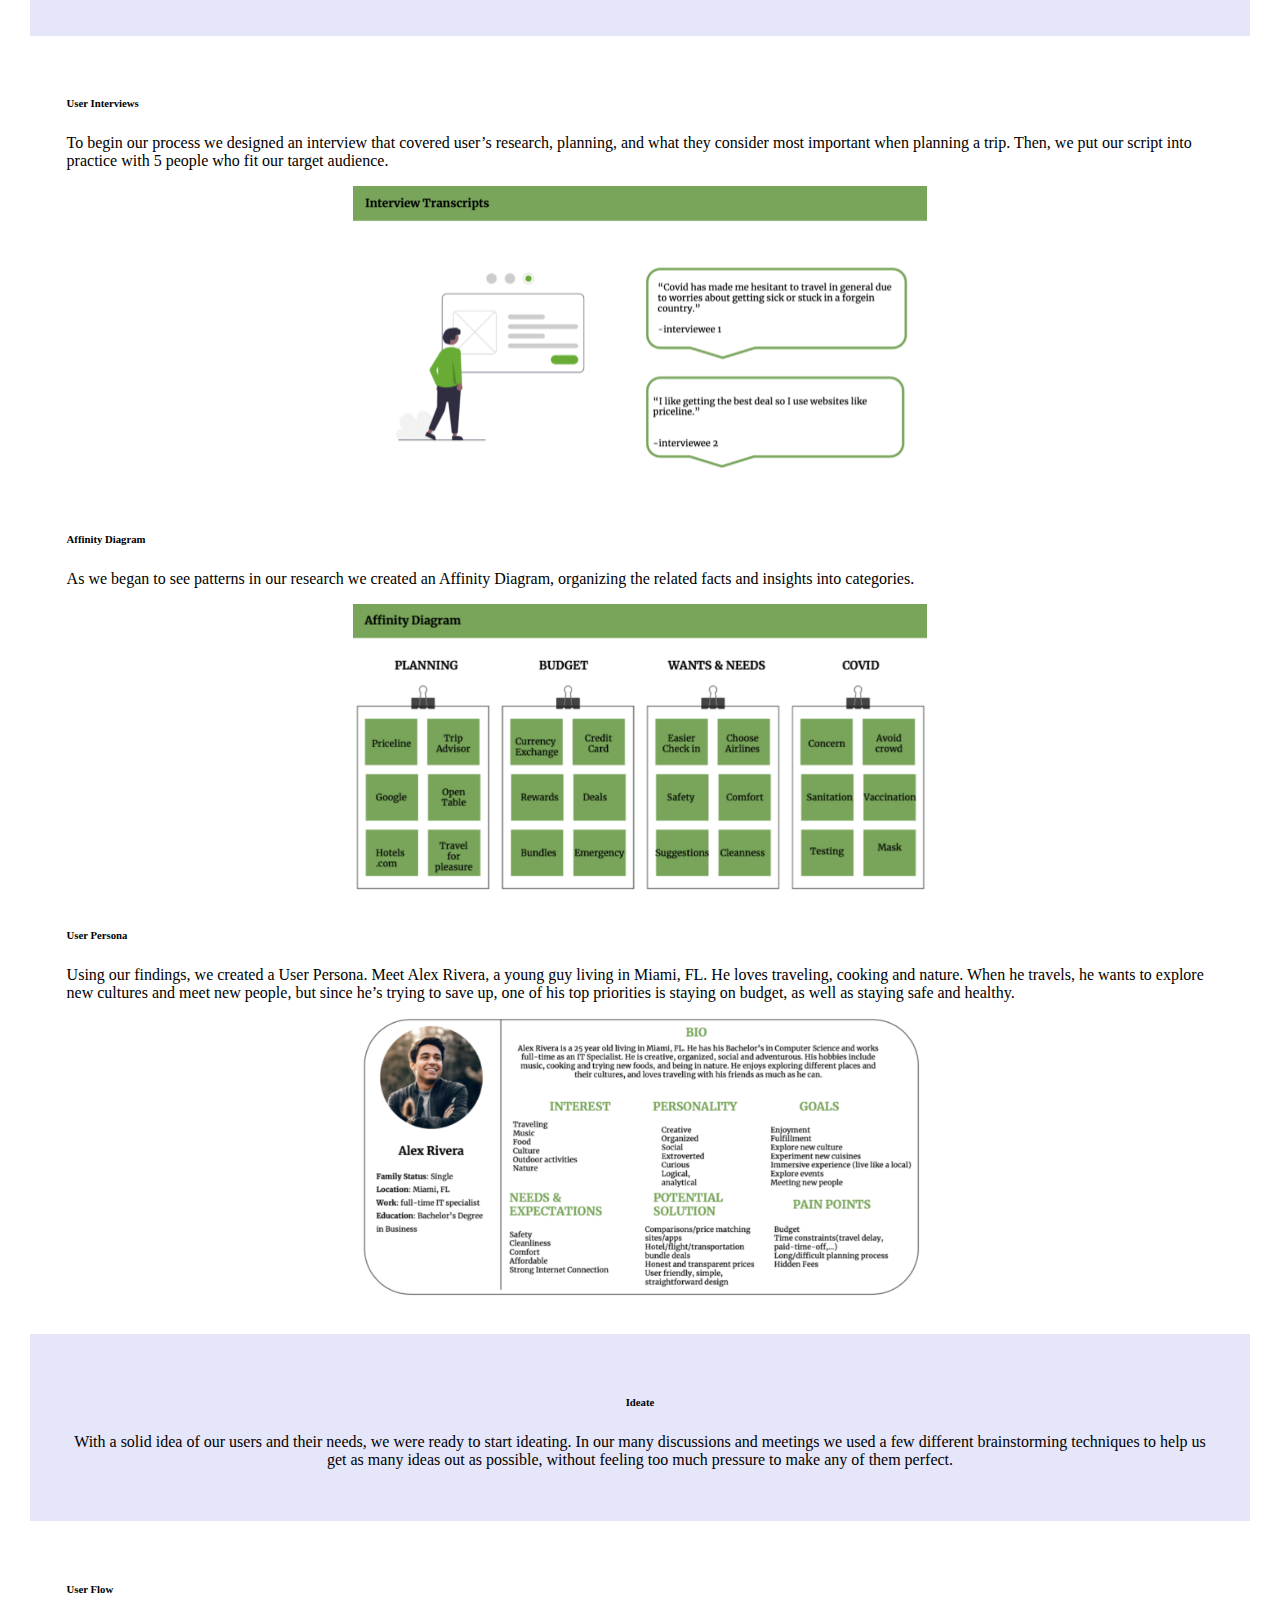
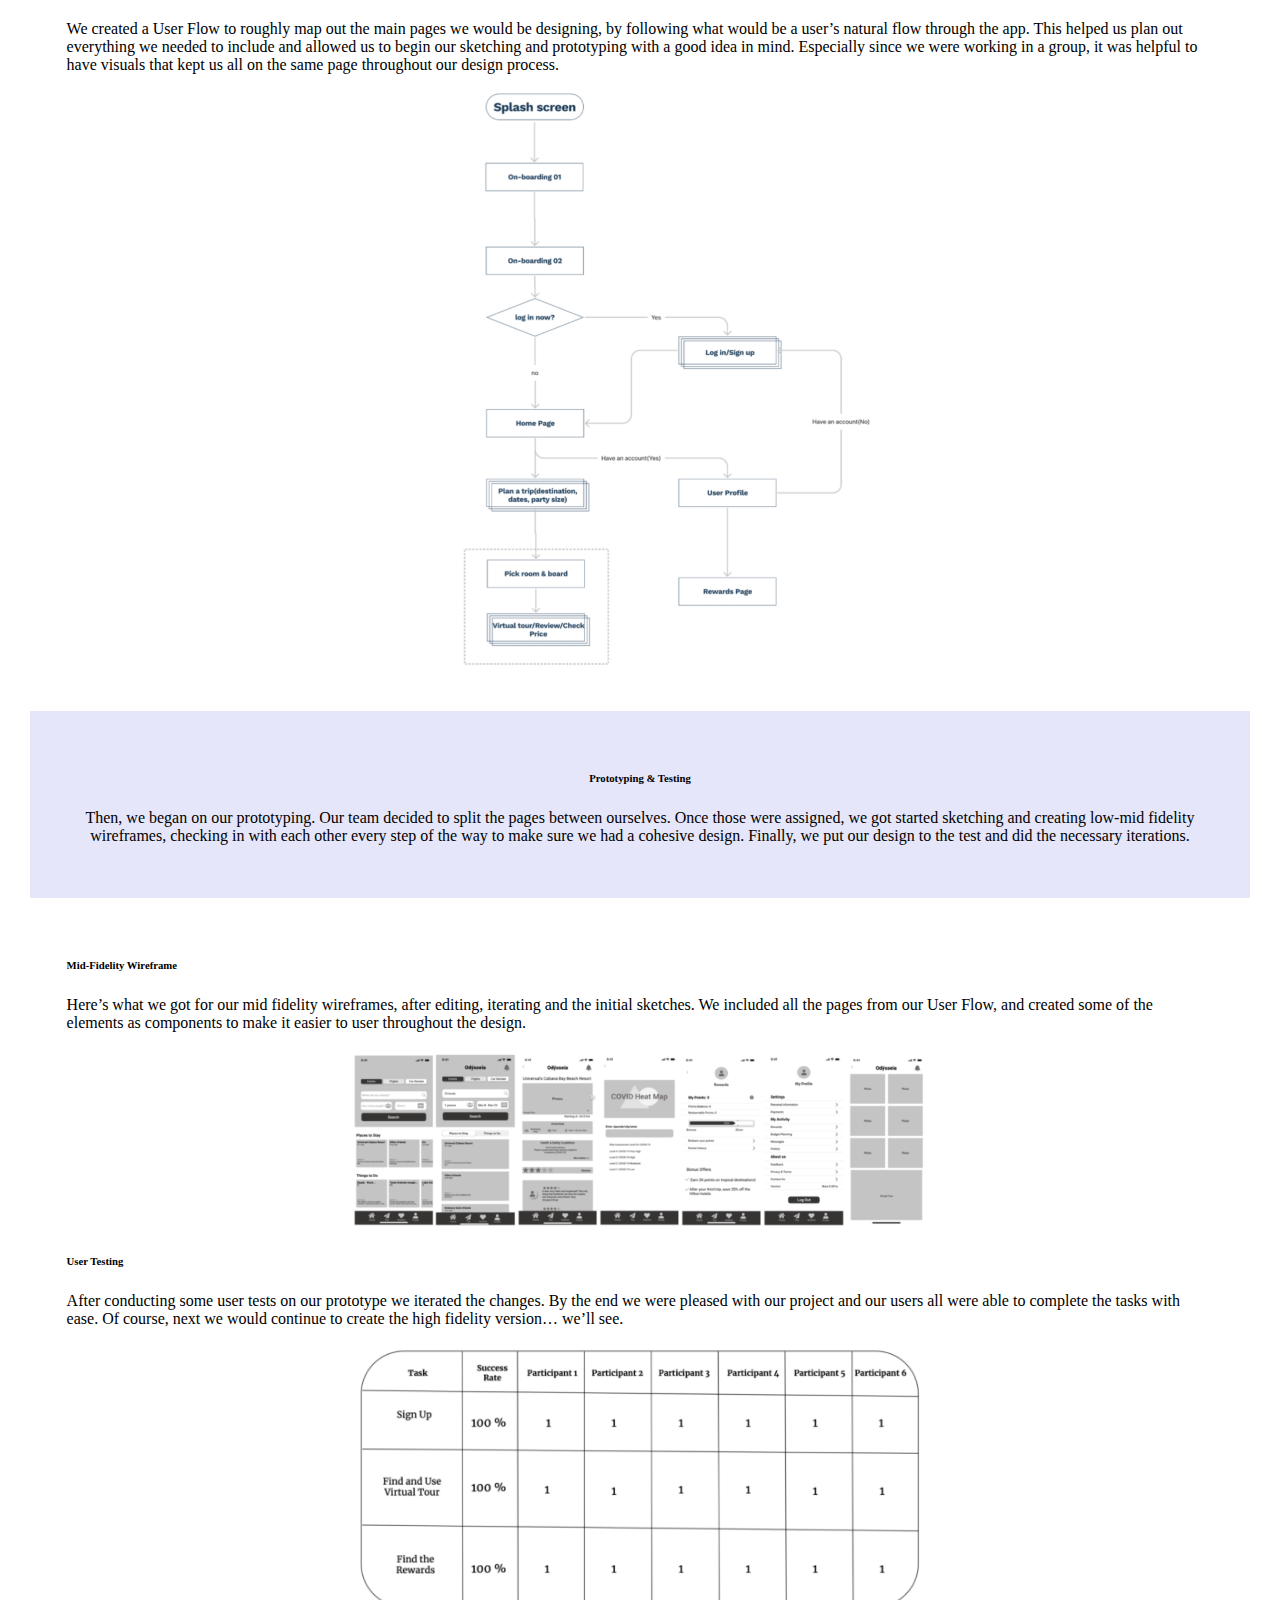
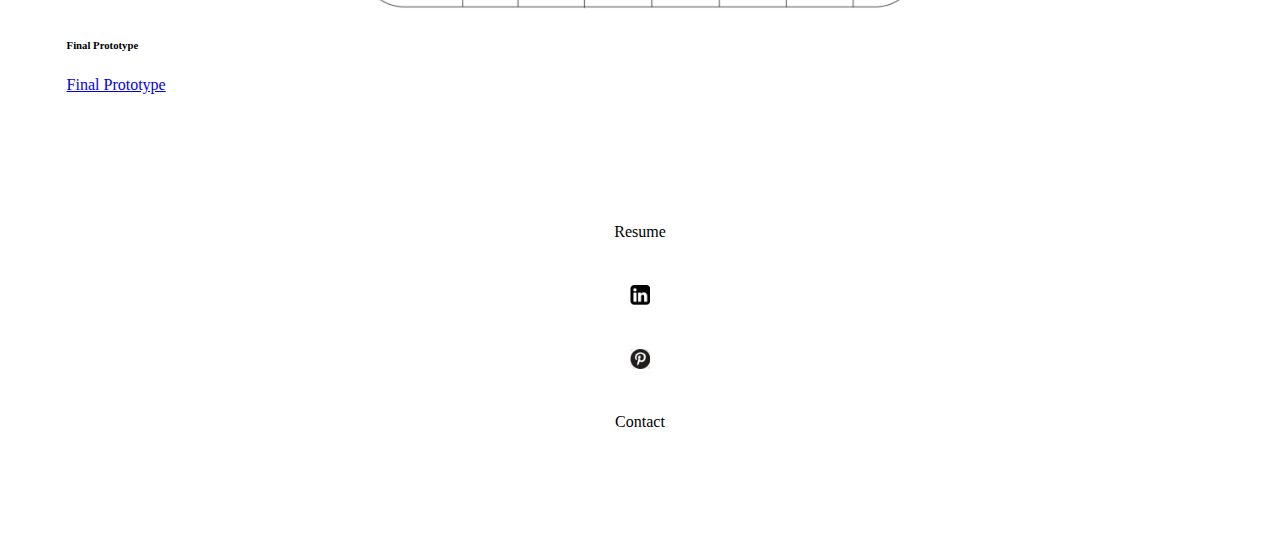
<file: odysseia.html>
<!DOCTYPE html>
<html lang="en">
<head>
  <meta charset="UTF-8">
  <meta http-equiv="X-UA-Compatible" content="IE=edge">
  <meta name="viewport" content="width=device-width, initial-scale=1.0">
  <title>My Portfolio</title>
  <link rel="stylesheet" href="./css/style.css">
  <link href="https://cdn.jsdelivr.net/npm/bootstrap@5.1.3/dist/css/bootstrap.min.css" rel="stylesheet" integrity="sha384-1BmE4kWBq78iYhFldvKuhfTAU6auU8tT94WrHftjDbrCEXSU1oBoqyl2QvZ6jIW3" crossorigin="anonymous">
</head>

<body>
    <nav class="navbar navbar-expand-sm navbar-light bg-light">
        <div class="container">
        <a href="./index.html" class="navbar-brand">
          <img src="./images/logo.png" alt="logo" height="40">
        </a>
      <button class="navbar-toggler" type="button" data-bs-toggle="collapse" data-bs-target="#navbarSupportedContent" aria-controls="navbarSupportedContent" aria-expanded="false" aria-label="Toggle navigation">
        <span class="navbar-toggler-icon"></span>
      </button>
        <div class="collapse navbar-collapse" id="navbarSupportedContent">
            <ul class="navbar-nav">
              <li class="nav-item">
                <a href="index.html" class="nav-link">Home</a>
              </li>
              <li class="nav-item">
                <a href="#" class="nav-link">Designs</a>
              </li>
              <li class="nav-item">
                <a href="aboutme.html" class="nav-link">About</a>
              </li>
              <li class="nav-item">
                <a href="#" class="nav-link">Contact</a>
              </li>
            </ul>
          </div>
        </div>
      </nav>

<img src="./images/odysseia.png" class="img-fluid" alt="odysseia">

<div class="container">
  <h6>The Problem</h6>
    <p>
      Travel apps don’t provide enough information for users’ liking, so they’re often left dissatisfied and feeling unsafe, which results in a lower rate of returning customers.
    </p>

  <h6>The Solution</h6>
    <p>
      To improve the app by including virtual tours, safety guidelines and other details so users can make a more informed decision regarding their travel.
    </p>

  <h6>Project Description</h6>
    <p>
      Odysseia is a post covid travel app designed to help users plan their travels while staying on a budget and being mindful of cleanliness and Covid Guidelines.
    </p>

  <h6>Team Members:</h6>
    <p>
      Laura Isaac, Maria Telles, Leon Dinh, Ashley Stanford
    </p>

  <h6>Role:</h6>
    <p>
      UX & UI Designer
    </p>

  <h6>Tools:</h6>
    <p>
      Figma, Trello, Slack, Google Drive
    </p>
</div>

<div class="container2">
  <h6>Empathize & Define</h6>
    <p>
      As per the Design Thinking process, we began by empathizing with potential users hoping to understand their problems, concerns, gains, and goals, to help them as best as we can. Then, with the information we collected we set out to define what problem that the majority of users are facing we will target with our design.
    </p>
</div>

<div class="container">
  <h6>User Interviews</h6>
    <p>
      To begin our process we designed an interview that covered user’s research, planning, and what they consider most important when planning a trip. Then, we put our script into practice with 5 people who fit our target audience.
    </p>
    <div class="img-container">
      <img src="./images/inttrans.png" class="img-fluid2" alt="interviewtranscript">
    </div>

  <h6>Affinity Diagram</h6>
    <p>
      As we began to see patterns in our research we created an Affinity Diagram, organizing the related facts and insights into categories.
    </p>
    <div class="img-container">
      <img src="./images/affdiag.png" class="img-fluid2" alt="affinitydiagram">
    </div>

  <h6>User Persona</h6>
    <p>
      Using our findings, we created a User Persona. Meet Alex Rivera, a young guy living in Miami, FL. He loves traveling, cooking and nature. When he travels, he wants to explore new cultures and meet new people, but since he’s trying to save up, one of his top priorities is staying on budget, as well as staying safe and healthy.
    </p>
    <div class="img-container">
      <img src="./images/userpers.png" class="img-fluid2" alt="userpersona">
    </div>
</div>

<div class="container2">
  <h6>Ideate</h6>
    <p>
      With a solid idea of our users and their needs, we were ready to start ideating. In our many discussions and meetings we used a few different brainstorming techniques to help us get as many ideas out as possible, without feeling too much pressure to make any of them perfect.
    </p>
</div>

<div class="container">
<h6>User Flow</h6>
    <p>
      We created a User Flow to roughly map out the main pages we would be designing, by following what would be a user’s natural flow through the app. This helped us plan out everything we needed to include and allowed us to begin our sketching and prototyping with a good idea in mind. Especially since we were working in a group, it was helpful to have visuals that kept us all on the same page throughout our design process.
    </p>
    <div class="img-container">
      <img src="./images/userflow.png" class="img-fluid2" alt="userflow">
    </div>
</div>

<div class="container2">
    <h6>Prototyping & Testing</h6>
      <p>
        Then, we began on our prototyping. Our team decided to split the pages between ourselves. Once those were assigned, we got started sketching and creating low-mid fidelity wireframes, checking in with each other every step of the way to make sure we had a cohesive design. Finally, we put our design to the test and did the necessary iterations.
      </p>
</div>

<div class="container">
  <h6>Mid-Fidelity Wireframe</h6>
      <p>
        Here’s what we got for our mid fidelity wireframes, after editing, iterating and the initial sketches. We included all the pages from our User Flow, and created some of the elements as components to make it easier to user throughout the design.
      </p>
      <div class="img-container">
        <img src="./images/midwiref.png" class="img-fluid2" alt="midfidelitywireframe">
      </div>

  <h6>User Testing</h6>
      <p>
        After conducting some user tests on our prototype we iterated the changes. By the end we were pleased with our project and our users all were able to complete the tasks with ease. Of course, next we would continue to create the high fidelity version… we’ll see.
      </p>
      <div class="img-container">
        <img src="./images/usertest.png" class="img-fluid2" alt="usertesting">
      </div>

  <h6>Final Prototype</h6>
      <a href="https://youtu.be/g8AWNQy5eEM">Final Prototype</a>
  </div>

      <footer class="page-footer bg-light">
        <div class="container my-container">
          <div class="row my-row2">
            <div class="col my-col2">Resume</div>
            <div class="col my-col2"><img src="./images/igicon.png" alt="ig" height="20px"></div>
            <div class="col my-col2"><img src="./images/pinicon.png" alt="pin" height="20px"></div>
            <div class="col my-col2">Contact</div>
          </div>
        </div>
      </footer>
      
      <script src="https://cdn.jsdelivr.net/npm/bootstrap@5.1.3/dist/js/bootstrap.bundle.min.js" integrity="sha384-ka7Sk0Gln4gmtz2MlQnikT1wXgYsOg+OMhuP+IlRH9sENBO0LRn5q+8nbTov4+1p" crossorigin="anonymous"></script>
      </body>
      
      
      <script src="https://code.jquery.com/jquery-3.6.0.js" integrity="sha256-H+K7U5CnXl1h5ywQfKtSj8PCmoN9aaq30gDh27Xc0jk=" crossorigin="anonymous"></script>
      <script src="./js/index.js"></script>
      </html>
</file>
<file: css/style.css>
body {
    margin: 30px;
}

h1 {
    font-family: merriweather, 'Times New Roman', Times, serif;
}
h2 {
    font-family: merriweather, 'Times New Roman', Times, serif;
}

.my-row {
    height: fit-content;
    padding: 2%;
}

.my-col {
    padding: 1%;
    display: flex;
    justify-content: center;
}

.my-row1 {
    height: fit-content;
    padding: 5%;
    padding-top: 12%;
}

.my-row2 {
    height: fit-content;
    padding: 2%;
}

.my-col2 {
    padding: 1%;
    display: flex;
    justify-content: center;
    margin: 2%;
}


@media only screen and (max-width: 600px) {

}

.container {
    padding: 3%;
}

.container2 {
    background-color: lavender;
    padding: 3%;
    margin: auto;
    text-align: center;
}

.img-fluid {
    width: 100%;
    height: auto;
}

.img-fluid2 {
    width: 50%;
    height: auto;
}

.img-container {
    width: 100%;
    height: auto;
    display: flex;
    justify-content: center;
}
</file>
